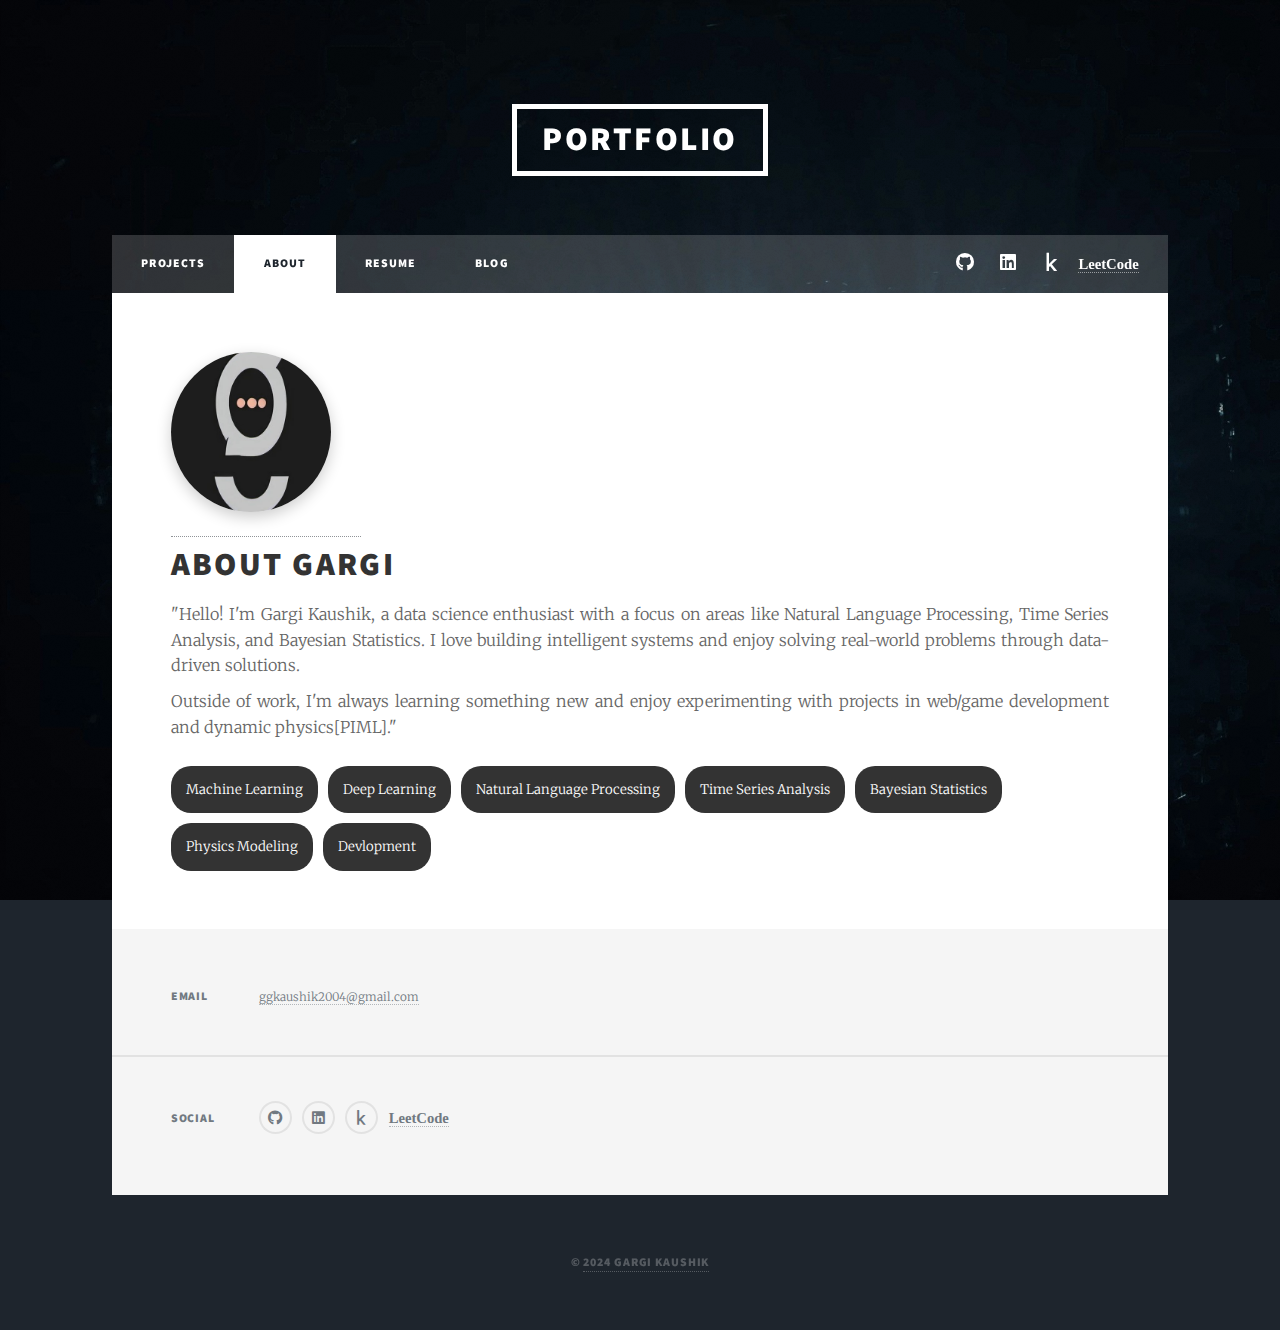
<file: about.html>
<!DOCTYPE HTML>
<html>
<head>
    <title>About - Gargi Kaushik</title>
    <meta charset="utf-8" />
    <meta name="viewport" content="width=device-width, initial-scale=1, user-scalable=no" />
    <link rel="stylesheet" href="assets/css/main.css" />
    <noscript><link rel="stylesheet" href="assets/css/noscript.css" /></noscript>
</head>
<body class="is-preload">
    <div id="wrapper" class="fade-in">
        <!-- Header -->
        <header id="header">

            <a href="index.html" class="small logo">portfolio</a>
        </header>

        <!-- Navigation Menu -->
        <nav id="nav">
            <ul class="links">
                <li><a href="index.html">Projects</a></li>
                <li class="active"><a href="about.html">About</a></li>
                <li><a href="https://drive.google.com/file/d/1LAodfLSKcIcFs1Fi86AxSZterVXi4Gtb/view?usp=sharing" target="_blank">Resume</a></li>
                <li><a href="blog.html">Blog</a></li>
            </ul>
            <ul class="icons">
                <li><a href="https://github.com/igargikaushik" target="_blank" class="icon brands fa-github"><span class="label">Github</span></a></li>
                <li><a href="https://www.linkedin.com/in/igargikaushik/" target="_blank" class="icon brands fa-linkedin"><span class="label">LinkedIn</span></a></li>
                <li><a href="https://www.kaggle.com/ggargik" target="_blank" class="icon brands fa-kaggle"><span class="label">Kaggle</span></a></li>
                <li><a href="https://leetcode.com/u/igargikaushik/" target="_blank" class="fa"><span class="label">LeetCode</span></a></li>
            </ul>
        </nav>

        <!-- Main Content for About Me -->
        <div id="main">

            <section id="about" class="about-section">
                <div class="about-content">
                    <a href="./images/logo.jpg" target="_blank">
                        <img src="./images/logo.jpg" alt="Gargi Kaushik" class="profile-pic">
                    </a>
                    <div class="bio">
                        <h2>About gargi</h2>
                        <p>"Hello! I'm Gargi Kaushik, a data science enthusiast with a focus on areas like Natural Language Processing, Time Series Analysis, and Bayesian Statistics. I love building intelligent systems and enjoy solving real-world problems through data-driven solutions.</p>
                        <p>Outside of work, I'm always learning something new and enjoy experimenting with projects in  web/game development and dynamic physics[PIML]."</p>
                        <ul class="skills">
                            <li>Machine Learning</li>
                            <li>Deep Learning</li>
                            <li>Natural Language Processing</li>
                            <li>Time Series Analysis</li>
                            <li>Bayesian Statistics</li>
                            <li>Physics Modeling</li>
                            <li> Devlopment </li>


                        </ul>
                    </div>
                </div>
            </section>
        </div>

        <!-- Footer -->
        <footer id="footer">
						
            <section class="split contact">
                <section class="alt">
                    
                    <h3>Email</h3>
                    <p><a href="mailto:ggkaushik2004@gmail.com">ggkaushik2004@gmail.com</a></p>
                </section>
                <section>
                    <h3>Social</h3>
                    <ul class="icons alt">
                        <li><a href="https://github.com/igargikaushik" target="_blank" class="icon brands fa-github"><span class="label">Github</span></a></li>
                        <li><a href="https://www.linkedin.com/in/igargikaushik/" target="_blank" class="icon brands fa-linkedin"><span class="label">LinkedIn</span></a></li>
                        <li><a href="https://www.kaggle.com/ggargik" target="_blank" class="icon brands fa-kaggle"><span class="label">Kaggle</span></a></li>
                        <li><a href="https://leetcode.com/u/igargikaushik/" target="_blank" class="fa"><span class="label">LeetCode</span></a></li>
                      </ul>
                </section>
            </section>
        </footer>
        <div id="copyright">
            <ul><li>&copy;</li> <a href="https://www.linkedin.com/in/igargikaushik/ " target="_blank">2024 Gargi Kaushik</a></li></ul>
        </div>
    </div>

    <!-- Scripts -->
    <script src="assets/js/jquery.min.js"></script>
    <script src="assets/js/jquery.scrollex.min.js"></script>
    <script src="assets/js/jquery.scrolly.min.js"></script>
    <script src="assets/js/browser.min.js"></script>
    <script src="assets/js/breakpoints.min.js"></script>
    <script src="assets/js/util.js"></script>
    <script src="assets/js/main.js"></script>
</body>
</html>
</file>
<file: assets/css/main.css>
@import url(fontawesome-all.min.css);
@import url(fontawesome-all.min.css);
@import url("https://fonts.googleapis.com/css?family=Merriweather:300,700,300italic,700italic|Source+Sans+Pro:900");



html, body, div, span, applet, object,
iframe, h1, h2, h3, h4, h5, h6, p, blockquote,
pre, a, abbr, acronym, address, big, cite,
code, del, dfn, em, img, ins, kbd, q, s, samp,
small, strike, strong, sub, sup, tt, var, b,
u, i, center, dl, dt, dd, ol, ul, li, fieldset,
form, label, legend, table, caption, tbody,
tfoot, thead, tr, th, td, article, aside,
canvas, details, embed, figure, figcaption,
footer, header, hgroup, menu, nav, output, ruby,
section, summary, time, mark, audio, video {

	margin: 0;
	padding: 0;
	border: 0;
	font-size: 100%;
	font: inherit;
	vertical-align: baseline;
	}


article, aside, details, figcaption, figure,
footer, header, hgroup, menu, nav, section {
	display: block;}

body {
	line-height: 1;
}

#intro {
    margin-top: 180px; /* Adjust the value as needed */
    padding-top: 20px; /* Optional: Adds padding within the intro */
}

  
  

/*Theme Toggle Button 
#theme-toggle {
	cursor: pointer;
	font-size: 1.5em;
	color: #333; 
	margin-left: auto;
  }
  
  #theme-toggle.dark-mode {
	color: #fff; 
  }
  
.night-mode-featured {
    background-color: black !important;
    color: white !important;
}

.night-mode-regular {
    background-color: black !important;
    color: white !important;
}

.night-mode-regular a, 
.night-mode-featured a {
    color: #00c4cc; 
}

.night-mode-regular a:hover, 
.night-mode-featured a:hover {
    color: #005a99; 
}
/*---------------------*/




/*----------featured project style*/
article.post.featured {
    background-color: white; /* White background */
    padding: 20px; /* Add some padding for spacing */
    border-radius: 10px; /* Rounded corners for a smoother look */
    box-shadow: 0 4px 10px rgba(0, 0, 0, 0.1); /* Subtle shadow for elevation */
}

/* Style for text inside the featured post */
article.post.featured header.major {
    color: #333; /* Darker text for better readability on white background */
}

article.post.featured p {
    color: #555; /* Subtle text color for paragraphs */
}

/*------------------*/



/* About Me Section */
.about-me-section {
    padding: 60px 20px;
    background-color: #f7f9fc;
    display: flex;
    justify-content: center;
}

.about-me-content {
    display: flex;
    flex-direction: column;
    align-items: center;
    max-width: 800px;
    margin: 0 auto;
    text-align: center;
}

.profile-pic {
    width: 160px;
    height: 160px;
    border-radius: 50%;
    margin-bottom: 20px;
    object-fit: cover;
    box-shadow: 0px 5px 15px rgba(0, 0, 0, 0.2);
}

.bio h2 {
    font-size: 2.2em;
    margin-bottom: 15px;
    color: #333;
}

.bio p {
    font-size: 1.1em;
    line-height: 1.6;
    color: #666;
    margin: 10px 0;
}

.skills {
    list-style: none;
    padding: 0;
    display: flex;
    flex-wrap: wrap;
    gap: 10px;
    margin-top: 25px;
}

.skills li {
    background-color: #333;
    color: #fff;
    padding: 8px 15px;
    border-radius: 20px;
    font-size: 0.9em;
    transition: background-color 0.3s ease;
}

.skills li:hover {
    background-color: #555;
}

/* General Styling */
body {
    font-family: Arial, sans-serif;
    color: #333;
    background-color: #f4f4f9;
    margin: 0;
    padding: 0;
}

.main {
    max-width: 900px;
    margin: 0 auto;
    padding: 20px;
}

/* Header Styling */
.site-header {
    text-align: center;
    margin-bottom: 40px;
}

.avatar {
    width: 100px;
    border-radius: 50%;
    margin: 20px 0;
}

.site-title {
    font-size: 2em;
    font-weight: bold;
    color: #333;
}

.site-description {
    font-size: 1.1em;
    color: #333;
    margin-top: 5px;
}

.menu-container {
    margin-top: 15px;
}

.menu-container .menu {
    color: #00c4cc;
    text-decoration: none;
    margin: 0 10px;
    font-weight: 500;
}

.menu-container .menu:hover {
    text-decoration: underline;
}


/* -------------------Blog Post Styling */
.post-container {
    display: grid;
    grid-template-columns: 1fr;
    gap: 30px;
}

.post {
    background-color:black;
    border-radius: 8px;
    box-shadow: 0 4px 10px rgba(0, 0, 0, 0.1);
    overflow: hidden;
    transition: transform 0.3s ease;
}

.post:hover {
    transform: translateY(-5px);
}

.post-title {
    font-size: 1.5em;
    color:lightslategray;
    padding: 15px 20px;
    margin: 0;
}

.post-info {
    font-size: 0.9em;
    color: #777;
    padding: 0 20px;
    display: flex;
    gap: 10px;
}

.post-tag {
    background-color:#555(219, 237, 243);
    color: #00c4cc;
    padding: 3px 8px;
    border-radius: 5px;
}

.post-feature-image {
    width: 100%;
    height: 200px;
    background-size: cover;
    background-position: center;
    border-bottom: 1px solid #ddd;
}

.post-abstract {
    padding: 20px;
    color: #555;
}

.post-abstract p {
    margin: 0;
}

/* Pagination 
.pagination-container .prev-page {
    display: inline-block;
    padding: 12px 20px;
    background-color: #555; 
    color: white; 
    text-align: center;
    text-decoration: none;
    border-radius: 3px;
    font-weight: normal;
    transition: background-color 0.3s ease;
}

.pagination-container .prev-page:hover {
    background-color: #333; 
}*/

/*hashnod style*/
.hashnode-button {
    display: inline-block;
    padding: 12px 24px;
    background-color: transparent; /* Transparent background */
    color: #00c4cc; /* Cyan text color for techy feel */
    text-align: center;
    text-decoration: none;
    border: 2px solid #00c4cc; /* Cyan border */
    border-radius: 50px; /* Rounded button */
    font-weight: bold;
    font-size: 16px;
    letter-spacing: 1px; /* Spacing between letters */
    transition: all 0.3s ease; /* Smooth transition */
}

.hashnode-button:hover {
    background-color: rgba(0, 196, 204, 0.1); /* Slight cyan background on hover */
    color: #fff; /* White text on hover */
    border-color: #00b7cc; /* Slightly lighter cyan border on hover */
}

.hashnode-button:focus {
    outline: none; /* Remove default focus outline */
    box-shadow: 0 0 8px rgba(0, 196, 204, 0.5); /* Cyan glow when focused */
}

.hashnode-button:active {
    transform: scale(0.98); /* Slight shrink effect on click */
    box-shadow: 0 4px 8px rgba(0, 0, 0, 0.2); /* Shadow effect on click */
}




/* Blog Page Background */
.blog-background {
    background-image: url('../../images/bgggg.jpg'); /* Path to your background image */
	background-size: cover; /* Ensures the image fills the entire area */

    background-repeat: no-repeat; /* Prevents the background from repeating */
    background-position: center; /* Centers the background image */
   
    color: white; /* Change text color if needed for contrast */
	

}
/* Footer Styling */
.site-footer {
    text-align: center;
    font-size: 0.9em;
    color: #777;
    margin: 30px 0;
}

.site-footer a {
    color: #18bfef;
    text-decoration:dotted;
}

.site-footer a:hover {
	text-decoration:dotted;

}
body {
    margin: 0;
    padding: 0;
    overflow-x: hidden; /* Prevents horizontal scrolling */
}




/* Responsive Design */
@media (max-width: 768px) {
    .post-container {
        grid-template-columns: 1fr;
    }

    .post-feature-image {
        height: 150px;
    }
}

/* Hashnode Button Styling 
.hashnode-button {
    display: inline-block;
    margin-top: 15px;
    padding: 10px 20px;
    background-color: #18bfef;
    color: #ffffff;
    font-size: 1em;
    font-weight: bold;
    text-decoration: none;
    border-radius: 5px;
    transition: background-color 0.3s ease;
}

.hashnode-button:hover {
    background-color: white;
}*/


/* Responsive adjustments */
@media (min-width: 600px) {
    .about-me-content {
        flex-direction: row;
        align-items: flex-start;
        text-align: left;
    }

    .profile-pic {
        margin-right: 30px;
    }
}
.featured-blog {
    padding: 2em;
    text-align: center;
    background-color: #f5f5f5; /* Light background to make it stand out */
}

.featured-blog .button {
    margin-top: 1em;
    background-color: #18bfef; /* Button color */
    color: #fff;
    padding: 0.5em 1em;
    border-radius: 5px;
    text-decoration: none;
}

/* For additional styling of links within the bio */
.bio a {
    color: #007acc;
    text-decoration: none;
    border-bottom: 1px solid transparent;
    transition: color 0.3s ease, border-bottom 0.3s ease;
}

.bio a:hover {
    color: #005a99;
    border-bottom: 1px solid #005a99;
}


ol, ul {
	list-style: none;
}

blockquote, q {
	quotes: none;
}

	blockquote:before, blockquote:after, q:before, q:after {
		content: '';
		content: none;
	}

table {
	border-collapse: collapse;
	border-spacing: 0;
}

body {
	-webkit-text-size-adjust: none;
}

mark {
	background-color: transparent;
	color: inherit;
}

input::-moz-focus-inner {
	border: 0;
	padding: 0;
}

input, select, textarea {
	-moz-appearance: none;
	-webkit-appearance: none;
	-ms-appearance: none;
	appearance: none;
}

/* Basic */

	@-ms-viewport {
		width: device-width;
	}

	body {
		-ms-overflow-style: scrollbar;
	}

	@media screen and (max-width: 480px) {

		html, body {
			min-width: 320px;
		}

	}

	html {
		box-sizing: border-box;
	}

	*, *:before, *:after {
		box-sizing: inherit;
	}

	body {
		background-color: #1e252d;
	}

		body.is-preload *, body.is-preload *:before, body.is-preload *:after {
			-moz-animation: none !important;
			-webkit-animation: none !important;
			-ms-animation: none !important;
			animation: none !important;
			-moz-transition: none !important;
			-webkit-transition: none !important;
			-ms-transition: none !important;
			transition: none !important;
		}

/* Type */

	html {
		font-size: 16pt;
	}

		@media screen and (max-width: 1680px) {

			html {
				font-size: 12pt;
			}

		}

		@media screen and (max-width: 1280px) {

			html {
				font-size: 11pt;
			}

		}

		@media screen and (max-width: 360px) {

			html {
				font-size: 10pt;
			}

		}

	body {
		color: #212931;
	}

	body, input, select, textarea {
		font-family: "Merriweather", Georgia, serif;
		font-weight: 300;
		font-size: 1rem;
		line-height: 2.375;
	}

	a {
		-moz-transition: color 0.2s ease-in-out, background-color 0.2s ease-in-out, border-color 0.2s ease-in-out, box-shadow 0.2s ease-in-out;
		-webkit-transition: color 0.2s ease-in-out, background-color 0.2s ease-in-out, border-color 0.2s ease-in-out, box-shadow 0.2s ease-in-out;
		-ms-transition: color 0.2s ease-in-out, background-color 0.2s ease-in-out, border-color 0.2s ease-in-out, box-shadow 0.2s ease-in-out;
		transition: color 0.2s ease-in-out, background-color 0.2s ease-in-out, border-color 0.2s ease-in-out, box-shadow 0.2s ease-in-out;
		border-bottom: dotted 1px;
		text-decoration: none;
	}

		a:hover {
			border-bottom-color: transparent;
		}

	strong, b {
		font-weight: 600;
	}

	em, i {
		font-style: italic;
	}

	p {
		text-align: justify;
		margin: 0 0 2rem 0;
	}

	h1, h2, h3, h4, h5, h6 {
		font-family: "Source Sans Pro", Helvetica, sans-serif;
		font-weight: 900;
		line-height: 1.5;
		letter-spacing: 0.075em;
		text-transform: uppercase;
		margin: 0 0 1rem 0;
	}

		h1 a, h2 a, h3 a, h4 a, h5 a, h6 a {
			border-bottom: 0;
			color: inherit;
			text-decoration: none;
		}

	h1 {
		font-size: 4rem;
		line-height: 1.1;
		margin: 0 0 2rem 0;
	}

	h2 {
		font-size: 1.75rem;
		line-height: 1.3;
		margin: 0 0 1.5rem 0;
	}

	h3 {
		font-size: 1.25rem;
		margin: 0 0 1.5rem 0;
	}

	h4 {
		font-size: 1rem;
	}

	h5 {
		font-size: 0.9rem;
	}

	h6 {
		font-size: 0.8rem;
	}

	sub {
		font-size: 0.8rem;
		position: relative;
		top: 0.5rem;
	}

	sup {
		font-size: 0.8rem;
		position: relative;
		top: -0.5rem;
	}

	blockquote {
		border-left: solid 4px;
		font-style: italic;
		margin: 0 0 2rem 0;
		padding: 0.5rem 0 0.5rem 2rem;
	}

	code {
		border: solid 2px;
		font-family: "Courier New", monospace;
		font-size: 0.9rem;
		margin: 0 0.25rem;
		padding: 0.25rem 0.65rem;
	}

	pre {
		-webkit-overflow-scrolling: touch;
		font-family: "Courier New", monospace;
		font-size: 0.9rem;
		margin: 0 0 2rem 0;
	}

		pre code {
			display: block;
			line-height: 1.75;
			padding: 1rem 1.5rem;
			overflow-x: auto;
		}

	hr {
		border: 0;
		border-bottom: solid 2px;
		margin: 3rem 0;
	}

		hr.major {
			margin: 5rem 0;
		}

	.align-left {
		text-align: left;
	}

	.align-center {
		text-align: center;
	}

	.align-right {
		text-align: right;
	}

	input, select, textarea {
		color: #212931;
	}

	a {
		color: #212931;
		border-bottom-color: rgba(33, 41, 49, 0.5);
	}

		a:hover {
			border-bottom-color: transparent;
			color: #18bfef !important;
		}

	strong, b {
		color: #212931;
	}

	h1, h2, h3, h4, h5, h6 {
		color: #212931;
	}

	blockquote {
		border-left-color: #eeeeee;
	}

	code {
		background: rgba(220, 220, 220, 0.25);
		border-color: #eeeeee;
	}

	hr {
		border-bottom-color: #eeeeee;
	}


/* Row */

	.row {
		display: flex;
		flex-wrap: wrap;
		box-sizing: border-box;
		align-items: stretch;
	}

		.row > * {
			box-sizing: border-box;
		}

		.row.gtr-uniform > * > :last-child {
			margin-bottom: 0;
		}

		.row.aln-left {
			justify-content: flex-start;
		}

		.row.aln-center {
			justify-content: center;
		}

		.row.aln-right {
			justify-content: flex-end;
		}

		.row.aln-top {
			align-items: flex-start;
		}

		.row.aln-middle {
			align-items: center;
		}

		.row.aln-bottom {
			align-items: flex-end;
		}

		.row > .imp {
			order: -1;
		}

		.row > .col-1 {
			width: 8.33333%;
		}

		.row > .off-1 {
			margin-left: 8.33333%;
		}

		.row > .col-2 {
			width: 16.66667%;
		}

		.row > .off-2 {
			margin-left: 16.66667%;
		}

		.row > .col-3 {
			width: 25%;
		}

		.row > .off-3 {
			margin-left: 25%;
		}

		.row > .col-4 {
			width: 33.33333%;
		}

		.row > .off-4 {
			margin-left: 33.33333%;
		}

		.row > .col-5 {
			width: 41.66667%;
		}

		.row > .off-5 {
			margin-left: 41.66667%;
		}

		.row > .col-6 {
			width: 50%;
		}

		.row > .off-6 {
			margin-left: 50%;
		}

		.row > .col-7 {
			width: 58.33333%;
		}

		.row > .off-7 {
			margin-left: 58.33333%;
		}

		.row > .col-8 {
			width: 66.66667%;
		}

		.row > .off-8 {
			margin-left: 66.66667%;
		}

		.row > .col-9 {
			width: 75%;
		}

		.row > .off-9 {
			margin-left: 75%;
		}

		.row > .col-10 {
			width: 83.33333%;
		}

		.row > .off-10 {
			margin-left: 83.33333%;
		}

		.row > .col-11 {
			width: 91.66667%;
		}

		.row > .off-11 {
			margin-left: 91.66667%;
		}

		.row > .col-12 {
			width: 100%;
		}

		.row > .off-12 {
			margin-left: 100%;
		}

		.row.gtr-0 {
			margin-top: 0;
			margin-left: 0rem;
		}

			.row.gtr-0 > * {
				padding: 0 0 0 0rem;
			}

			.row.gtr-0.gtr-uniform {
				margin-top: 0rem;
			}

				.row.gtr-0.gtr-uniform > * {
					padding-top: 0rem;
				}

		.row.gtr-25 {
			margin-top: 0;
			margin-left: -0.375rem;
		}

			.row.gtr-25 > * {
				padding: 0 0 0 0.375rem;
			}

			.row.gtr-25.gtr-uniform {
				margin-top: -0.375rem;
			}

				.row.gtr-25.gtr-uniform > * {
					padding-top: 0.375rem;
				}

		.row.gtr-50 {
			margin-top: 0;
			margin-left: -0.75rem;
		}

			.row.gtr-50 > * {
				padding: 0 0 0 0.75rem;
			}

			.row.gtr-50.gtr-uniform {
				margin-top: -0.75rem;
			}

				.row.gtr-50.gtr-uniform > * {
					padding-top: 0.75rem;
				}

		.row {
			margin-top: 0;
			margin-left: -1.5rem;
		}

			.row > * {
				padding: 0 0 0 1.5rem;
			}

			.row.gtr-uniform {
				margin-top: -1.5rem;
			}

				.row.gtr-uniform > * {
					padding-top: 1.5rem;
				}

		.row.gtr-150 {
			margin-top: 0;
			margin-left: -2.25rem;
		}

			.row.gtr-150 > * {
				padding: 0 0 0 2.25rem;
			}

			.row.gtr-150.gtr-uniform {
				margin-top: -2.25rem;
			}

				.row.gtr-150.gtr-uniform > * {
					padding-top: 2.25rem;
				}

		.row.gtr-200 {
			margin-top: 0;
			margin-left: -3rem;
		}

			.row.gtr-200 > * {
				padding: 0 0 0 3rem;
			}

			.row.gtr-200.gtr-uniform {
				margin-top: -3rem;
			}

				.row.gtr-200.gtr-uniform > * {
					padding-top: 3rem;
				}

		@media screen and (max-width: 1680px) {

			.row {
				display: flex;
				flex-wrap: wrap;
				box-sizing: border-box;
				align-items: stretch;
			}

				.row > * {
					box-sizing: border-box;
				}

				.row.gtr-uniform > * > :last-child {
					margin-bottom: 0;
				}

				.row.aln-left {
					justify-content: flex-start;
				}

				.row.aln-center {
					justify-content: center;
				}

				.row.aln-right {
					justify-content: flex-end;
				}

				.row.aln-top {
					align-items: flex-start;
				}

				.row.aln-middle {
					align-items: center;
				}

				.row.aln-bottom {
					align-items: flex-end;
				}

				.row > .imp-xlarge {
					order: -1;
				}

				.row > .col-1-xlarge {
					width: 8.33333%;
				}

				.row > .off-1-xlarge {
					margin-left: 8.33333%;
				}

				.row > .col-2-xlarge {
					width: 16.66667%;
				}

				.row > .off-2-xlarge {
					margin-left: 16.66667%;
				}

				.row > .col-3-xlarge {
					width: 25%;
				}

				.row > .off-3-xlarge {
					margin-left: 25%;
				}

				.row > .col-4-xlarge {
					width: 33.33333%;
				}

				.row > .off-4-xlarge {
					margin-left: 33.33333%;
				}

				.row > .col-5-xlarge {
					width: 41.66667%;
				}

				.row > .off-5-xlarge {
					margin-left: 41.66667%;
				}

				.row > .col-6-xlarge {
					width: 50%;
				}

				.row > .off-6-xlarge {
					margin-left: 50%;
				}

				.row > .col-7-xlarge {
					width: 58.33333%;
				}

				.row > .off-7-xlarge {
					margin-left: 58.33333%;
				}

				.row > .col-8-xlarge {
					width: 66.66667%;
				}

				.row > .off-8-xlarge {
					margin-left: 66.66667%;
				}

				.row > .col-9-xlarge {
					width: 75%;
				}

				.row > .off-9-xlarge {
					margin-left: 75%;
				}

				.row > .col-10-xlarge {
					width: 83.33333%;
				}

				.row > .off-10-xlarge {
					margin-left: 83.33333%;
				}

				.row > .col-11-xlarge {
					width: 91.66667%;
				}

				.row > .off-11-xlarge {
					margin-left: 91.66667%;
				}

				.row > .col-12-xlarge {
					width: 100%;
				}

				.row > .off-12-xlarge {
					margin-left: 100%;
				}

				.row.gtr-0 {
					margin-top: 0;
					margin-left: 0rem;
				}

					.row.gtr-0 > * {
						padding: 0 0 0 0rem;
					}

					.row.gtr-0.gtr-uniform {
						margin-top: 0rem;
					}

						.row.gtr-0.gtr-uniform > * {
							padding-top: 0rem;
						}

				.row.gtr-25 {
					margin-top: 0;
					margin-left: -0.375rem;
				}

					.row.gtr-25 > * {
						padding: 0 0 0 0.375rem;
					}

					.row.gtr-25.gtr-uniform {
						margin-top: -0.375rem;
					}

						.row.gtr-25.gtr-uniform > * {
							padding-top: 0.375rem;
						}

				.row.gtr-50 {
					margin-top: 0;
					margin-left: -0.75rem;
				}

					.row.gtr-50 > * {
						padding: 0 0 0 0.75rem;
					}

					.row.gtr-50.gtr-uniform {
						margin-top: -0.75rem;
					}

						.row.gtr-50.gtr-uniform > * {
							padding-top: 0.75rem;
						}

				.row {
					margin-top: 0;
					margin-left: -1.5rem;
				}

					.row > * {
						padding: 0 0 0 1.5rem;
					}

					.row.gtr-uniform {
						margin-top: -1.5rem;
					}

						.row.gtr-uniform > * {
							padding-top: 1.5rem;
						}

				.row.gtr-150 {
					margin-top: 0;
					margin-left: -2.25rem;
				}

					.row.gtr-150 > * {
						padding: 0 0 0 2.25rem;
					}

					.row.gtr-150.gtr-uniform {
						margin-top: -2.25rem;
					}

						.row.gtr-150.gtr-uniform > * {
							padding-top: 2.25rem;
						}

				.row.gtr-200 {
					margin-top: 0;
					margin-left: -3rem;
				}

					.row.gtr-200 > * {
						padding: 0 0 0 3rem;
					}

					.row.gtr-200.gtr-uniform {
						margin-top: -3rem;
					}

						.row.gtr-200.gtr-uniform > * {
							padding-top: 3rem;
						}

		}

		@media screen and (max-width: 1280px) {

			.row {
				display: flex;
				flex-wrap: wrap;
				box-sizing: border-box;
				align-items: stretch;
			}

				.row > * {
					box-sizing: border-box;
				}

				.row.gtr-uniform > * > :last-child {
					margin-bottom: 0;
				}

				.row.aln-left {
					justify-content: flex-start;
				}

				.row.aln-center {
					justify-content: center;
				}

				.row.aln-right {
					justify-content: flex-end;
				}

				.row.aln-top {
					align-items: flex-start;
				}

				.row.aln-middle {
					align-items: center;
				}

				.row.aln-bottom {
					align-items: flex-end;
				}

				.row > .imp-large {
					order: -1;
				}

				.row > .col-1-large {
					width: 8.33333%;
				}

				.row > .off-1-large {
					margin-left: 8.33333%;
				}

				.row > .col-2-large {
					width: 16.66667%;
				}

				.row > .off-2-large {
					margin-left: 16.66667%;
				}

				.row > .col-3-large {
					width: 25%;
				}

				.row > .off-3-large {
					margin-left: 25%;
				}

				.row > .col-4-large {
					width: 33.33333%;
				}

				.row > .off-4-large {
					margin-left: 33.33333%;
				}

				.row > .col-5-large {
					width: 41.66667%;
				}

				.row > .off-5-large {
					margin-left: 41.66667%;
				}

				.row > .col-6-large {
					width: 50%;
				}

				.row > .off-6-large {
					margin-left: 50%;
				}

				.row > .col-7-large {
					width: 58.33333%;
				}

				.row > .off-7-large {
					margin-left: 58.33333%;
				}

				.row > .col-8-large {
					width: 66.66667%;
				}

				.row > .off-8-large {
					margin-left: 66.66667%;
				}

				.row > .col-9-large {
					width: 75%;
				}

				.row > .off-9-large {
					margin-left: 75%;
				}

				.row > .col-10-large {
					width: 83.33333%;
				}

				.row > .off-10-large {
					margin-left: 83.33333%;
				}

				.row > .col-11-large {
					width: 91.66667%;
				}

				.row > .off-11-large {
					margin-left: 91.66667%;
				}

				.row > .col-12-large {
					width: 100%;
				}

				.row > .off-12-large {
					margin-left: 100%;
				}

				.row.gtr-0 {
					margin-top: 0;
					margin-left: 0rem;
				}

					.row.gtr-0 > * {
						padding: 0 0 0 0rem;
					}

					.row.gtr-0.gtr-uniform {
						margin-top: 0rem;
					}

						.row.gtr-0.gtr-uniform > * {
							padding-top: 0rem;
						}

				.row.gtr-25 {
					margin-top: 0;
					margin-left: -0.375rem;
				}

					.row.gtr-25 > * {
						padding: 0 0 0 0.375rem;
					}

					.row.gtr-25.gtr-uniform {
						margin-top: -0.375rem;
					}

						.row.gtr-25.gtr-uniform > * {
							padding-top: 0.375rem;
						}

				.row.gtr-50 {
					margin-top: 0;
					margin-left: -0.75rem;
				}

					.row.gtr-50 > * {
						padding: 0 0 0 0.75rem;
					}

					.row.gtr-50.gtr-uniform {
						margin-top: -0.75rem;
					}

						.row.gtr-50.gtr-uniform > * {
							padding-top: 0.75rem;
						}

				.row {
					margin-top: 0;
					margin-left: -1.5rem;
				}

					.row > * {
						padding: 0 0 0 1.5rem;
					}

					.row.gtr-uniform {
						margin-top: -1.5rem;
					}

						.row.gtr-uniform > * {
							padding-top: 1.5rem;
						}

				.row.gtr-150 {
					margin-top: 0;
					margin-left: -2.25rem;
				}

					.row.gtr-150 > * {
						padding: 0 0 0 2.25rem;
					}

					.row.gtr-150.gtr-uniform {
						margin-top: -2.25rem;
					}

						.row.gtr-150.gtr-uniform > * {
							padding-top: 2.25rem;
						}

				.row.gtr-200 {
					margin-top: 0;
					margin-left: -3rem;
				}

					.row.gtr-200 > * {
						padding: 0 0 0 3rem;
					}

					.row.gtr-200.gtr-uniform {
						margin-top: -3rem;
					}

						.row.gtr-200.gtr-uniform > * {
							padding-top: 3rem;
						}

		}

		@media screen and (max-width: 980px) {

			.row {
				display: flex;
				flex-wrap: wrap;
				box-sizing: border-box;
				align-items: stretch;
			}

				.row > * {
					box-sizing: border-box;
				}

				.row.gtr-uniform > * > :last-child {
					margin-bottom: 0;
				}

				.row.aln-left {
					justify-content: flex-start;
				}

				.row.aln-center {
					justify-content: center;
				}

				.row.aln-right {
					justify-content: flex-end;
				}

				.row.aln-top {
					align-items: flex-start;
				}

				.row.aln-middle {
					align-items: center;
				}

				.row.aln-bottom {
					align-items: flex-end;
				}

				.row > .imp-medium {
					order: -1;
				}

				.row > .col-1-medium {
					width: 8.33333%;
				}

				.row > .off-1-medium {
					margin-left: 8.33333%;
				}

				.row > .col-2-medium {
					width: 16.66667%;
				}

				.row > .off-2-medium {
					margin-left: 16.66667%;
				}

				.row > .col-3-medium {
					width: 25%;
				}

				.row > .off-3-medium {
					margin-left: 25%;
				}

				.row > .col-4-medium {
					width: 33.33333%;
				}

				.row > .off-4-medium {
					margin-left: 33.33333%;
				}

				.row > .col-5-medium {
					width: 41.66667%;
				}

				.row > .off-5-medium {
					margin-left: 41.66667%;
				}

				.row > .col-6-medium {
					width: 50%;
				}

				.row > .off-6-medium {
					margin-left: 50%;
				}

				.row > .col-7-medium {
					width: 58.33333%;
				}

				.row > .off-7-medium {
					margin-left: 58.33333%;
				}

				.row > .col-8-medium {
					width: 66.66667%;
				}

				.row > .off-8-medium {
					margin-left: 66.66667%;
				}

				.row > .col-9-medium {
					width: 75%;
				}

				.row > .off-9-medium {
					margin-left: 75%;
				}

				.row > .col-10-medium {
					width: 83.33333%;
				}

				.row > .off-10-medium {
					margin-left: 83.33333%;
				}

				.row > .col-11-medium {
					width: 91.66667%;
				}

				.row > .off-11-medium {
					margin-left: 91.66667%;
				}

				.row > .col-12-medium {
					width: 100%;
				}

				.row > .off-12-medium {
					margin-left: 100%;
				}

				.row.gtr-0 {
					margin-top: 0;
					margin-left: 0rem;
				}

					.row.gtr-0 > * {
						padding: 0 0 0 0rem;
					}

					.row.gtr-0.gtr-uniform {
						margin-top: 0rem;
					}

						.row.gtr-0.gtr-uniform > * {
							padding-top: 0rem;
						}

				.row.gtr-25 {
					margin-top: 0;
					margin-left: -0.375rem;
				}

					.row.gtr-25 > * {
						padding: 0 0 0 0.375rem;
					}

					.row.gtr-25.gtr-uniform {
						margin-top: -0.375rem;
					}

						.row.gtr-25.gtr-uniform > * {
							padding-top: 0.375rem;
						}

				.row.gtr-50 {
					margin-top: 0;
					margin-left: -0.75rem;
				}

					.row.gtr-50 > * {
						padding: 0 0 0 0.75rem;
					}

					.row.gtr-50.gtr-uniform {
						margin-top: -0.75rem;
					}

						.row.gtr-50.gtr-uniform > * {
							padding-top: 0.75rem;
						}

				.row {
					margin-top: 0;
					margin-left: -1.5rem;
				}

					.row > * {
						padding: 0 0 0 1.5rem;
					}

					.row.gtr-uniform {
						margin-top: -1.5rem;
					}

						.row.gtr-uniform > * {
							padding-top: 1.5rem;
						}

				.row.gtr-150 {
					margin-top: 0;
					margin-left: -2.25rem;
				}

					.row.gtr-150 > * {
						padding: 0 0 0 2.25rem;
					}

					.row.gtr-150.gtr-uniform {
						margin-top: -2.25rem;
					}

						.row.gtr-150.gtr-uniform > * {
							padding-top: 2.25rem;
						}

				.row.gtr-200 {
					margin-top: 0;
					margin-left: -3rem;
				}

					.row.gtr-200 > * {
						padding: 0 0 0 3rem;
					}

					.row.gtr-200.gtr-uniform {
						margin-top: -3rem;
					}

						.row.gtr-200.gtr-uniform > * {
							padding-top: 3rem;
						}

		}

		@media screen and (max-width: 736px) {

			.row {
				display: flex;
				flex-wrap: wrap;
				box-sizing: border-box;
				align-items: stretch;
			}

				.row > * {
					box-sizing: border-box;
				}

				.row.gtr-uniform > * > :last-child {
					margin-bottom: 0;
				}

				.row.aln-left {
					justify-content: flex-start;
				}

				.row.aln-center {
					justify-content: center;
				}

				.row.aln-right {
					justify-content: flex-end;
				}

				.row.aln-top {
					align-items: flex-start;
				}

				.row.aln-middle {
					align-items: center;
				}

				.row.aln-bottom {
					align-items: flex-end;
				}

				.row > .imp-small {
					order: -1;
				}

				.row > .col-1-small {
					width: 8.33333%;
				}

				.row > .off-1-small {
					margin-left: 8.33333%;
				}

				.row > .col-2-small {
					width: 16.66667%;
				}

				.row > .off-2-small {
					margin-left: 16.66667%;
				}

				.row > .col-3-small {
					width: 25%;
				}

				.row > .off-3-small {
					margin-left: 25%;
				}

				.row > .col-4-small {
					width: 33.33333%;
				}

				.row > .off-4-small {
					margin-left: 33.33333%;
				}

				.row > .col-5-small {
					width: 41.66667%;
				}

				.row > .off-5-small {
					margin-left: 41.66667%;
				}

				.row > .col-6-small {
					width: 50%;
				}

				.row > .off-6-small {
					margin-left: 50%;
				}

				.row > .col-7-small {
					width: 58.33333%;
				}

				.row > .off-7-small {
					margin-left: 58.33333%;
				}

				.row > .col-8-small {
					width: 66.66667%;
				}

				.row > .off-8-small {
					margin-left: 66.66667%;
				}

				.row > .col-9-small {
					width: 75%;
				}

				.row > .off-9-small {
					margin-left: 75%;
				}

				.row > .col-10-small {
					width: 83.33333%;
				}

				.row > .off-10-small {
					margin-left: 83.33333%;
				}

				.row > .col-11-small {
					width: 91.66667%;
				}

				.row > .off-11-small {
					margin-left: 91.66667%;
				}

				.row > .col-12-small {
					width: 100%;
				}

				.row > .off-12-small {
					margin-left: 100%;
				}

				.row.gtr-0 {
					margin-top: 0;
					margin-left: 0rem;
				}

					.row.gtr-0 > * {
						padding: 0 0 0 0rem;
					}

					.row.gtr-0.gtr-uniform {
						margin-top: 0rem;
					}

						.row.gtr-0.gtr-uniform > * {
							padding-top: 0rem;
						}

				.row.gtr-25 {
					margin-top: 0;
					margin-left: -0.375rem;
				}

					.row.gtr-25 > * {
						padding: 0 0 0 0.375rem;
					}

					.row.gtr-25.gtr-uniform {
						margin-top: -0.375rem;
					}

						.row.gtr-25.gtr-uniform > * {
							padding-top: 0.375rem;
						}

				.row.gtr-50 {
					margin-top: 0;
					margin-left: -0.75rem;
				}

					.row.gtr-50 > * {
						padding: 0 0 0 0.75rem;
					}

					.row.gtr-50.gtr-uniform {
						margin-top: -0.75rem;
					}

						.row.gtr-50.gtr-uniform > * {
							padding-top: 0.75rem;
						}

				.row {
					margin-top: 0;
					margin-left: -1.5rem;
				}

					.row > * {
						padding: 0 0 0 1.5rem;
					}

					.row.gtr-uniform {
						margin-top: -1.5rem;
					}

						.row.gtr-uniform > * {
							padding-top: 1.5rem;
						}

				.row.gtr-150 {
					margin-top: 0;
					margin-left: -2.25rem;
				}

					.row.gtr-150 > * {
						padding: 0 0 0 2.25rem;
					}

					.row.gtr-150.gtr-uniform {
						margin-top: -2.25rem;
					}

						.row.gtr-150.gtr-uniform > * {
							padding-top: 2.25rem;
						}

				.row.gtr-200 {
					margin-top: 0;
					margin-left: -3rem;
				}

					.row.gtr-200 > * {
						padding: 0 0 0 3rem;
					}

					.row.gtr-200.gtr-uniform {
						margin-top: -3rem;
					}

						.row.gtr-200.gtr-uniform > * {
							padding-top: 3rem;
						}

		}

		@media screen and (max-width: 480px) {

			.row {
				display: flex;
				flex-wrap: wrap;
				box-sizing: border-box;
				align-items: stretch;
			}

				.row > * {
					box-sizing: border-box;
				}

				.row.gtr-uniform > * > :last-child {
					margin-bottom: 0;
				}

				.row.aln-left {
					justify-content: flex-start;
				}

				.row.aln-center {
					justify-content: center;
				}

				.row.aln-right {
					justify-content: flex-end;
				}

				.row.aln-top {
					align-items: flex-start;
				}

				.row.aln-middle {
					align-items: center;
				}

				.row.aln-bottom {
					align-items: flex-end;
				}

				.row > .imp-xsmall {
					order: -1;
				}

				.row > .col-1-xsmall {
					width: 8.33333%;
				}

				.row > .off-1-xsmall {
					margin-left: 8.33333%;
				}

				.row > .col-2-xsmall {
					width: 16.66667%;
				}

				.row > .off-2-xsmall {
					margin-left: 16.66667%;
				}

				.row > .col-3-xsmall {
					width: 25%;
				}

				.row > .off-3-xsmall {
					margin-left: 25%;
				}

				.row > .col-4-xsmall {
					width: 33.33333%;
				}

				.row > .off-4-xsmall {
					margin-left: 33.33333%;
				}

				.row > .col-5-xsmall {
					width: 41.66667%;
				}

				.row > .off-5-xsmall {
					margin-left: 41.66667%;
				}

				.row > .col-6-xsmall {
					width: 50%;
				}

				.row > .off-6-xsmall {
					margin-left: 50%;
				}

				.row > .col-7-xsmall {
					width: 58.33333%;
				}

				.row > .off-7-xsmall {
					margin-left: 58.33333%;
				}

				.row > .col-8-xsmall {
					width: 66.66667%;
				}

				.row > .off-8-xsmall {
					margin-left: 66.66667%;
				}

				.row > .col-9-xsmall {
					width: 75%;
				}

				.row > .off-9-xsmall {
					margin-left: 75%;
				}

				.row > .col-10-xsmall {
					width: 83.33333%;
				}

				.row > .off-10-xsmall {
					margin-left: 83.33333%;
				}

				.row > .col-11-xsmall {
					width: 91.66667%;
				}

				.row > .off-11-xsmall {
					margin-left: 91.66667%;
				}

				.row > .col-12-xsmall {
					width: 100%;
				}

				.row > .off-12-xsmall {
					margin-left: 100%;
				}

				.row.gtr-0 {
					margin-top: 0;
					margin-left: 0rem;
				}

					.row.gtr-0 > * {
						padding: 0 0 0 0rem;
					}

					.row.gtr-0.gtr-uniform {
						margin-top: 0rem;
					}

						.row.gtr-0.gtr-uniform > * {
							padding-top: 0rem;
						}

				.row.gtr-25 {
					margin-top: 0;
					margin-left: -0.375rem;
				}

					.row.gtr-25 > * {
						padding: 0 0 0 0.375rem;
					}

					.row.gtr-25.gtr-uniform {
						margin-top: -0.375rem;
					}

						.row.gtr-25.gtr-uniform > * {
							padding-top: 0.375rem;
						}

				.row.gtr-50 {
					margin-top: 0;
					margin-left: -0.75rem;
				}

					.row.gtr-50 > * {
						padding: 0 0 0 0.75rem;
					}

					.row.gtr-50.gtr-uniform {
						margin-top: -0.75rem;
					}

						.row.gtr-50.gtr-uniform > * {
							padding-top: 0.75rem;
						}

				.row {
					margin-top: 0;
					margin-left: -1.5rem;
				}

					.row > * {
						padding: 0 0 0 1.5rem;
					}

					.row.gtr-uniform {
						margin-top: -1.5rem;
					}

						.row.gtr-uniform > * {
							padding-top: 1.5rem;
						}

				.row.gtr-150 {
					margin-top: 0;
					margin-left: -2.25rem;
				}

					.row.gtr-150 > * {
						padding: 0 0 0 2.25rem;
					}

					.row.gtr-150.gtr-uniform {
						margin-top: -2.25rem;
					}

						.row.gtr-150.gtr-uniform > * {
							padding-top: 2.25rem;
						}

				.row.gtr-200 {
					margin-top: 0;
					margin-left: -3rem;
				}

					.row.gtr-200 > * {
						padding: 0 0 0 3rem;
					}

					.row.gtr-200.gtr-uniform {
						margin-top: -3rem;
					}

						.row.gtr-200.gtr-uniform > * {
							padding-top: 3rem;
						}

		}

		@media screen and (max-width: 360px) {

			.row {
				display: flex;
				flex-wrap: wrap;
				box-sizing: border-box;
				align-items: stretch;
			}

				.row > * {
					box-sizing: border-box;
				}

				.row.gtr-uniform > * > :last-child {
					margin-bottom: 0;
				}

				.row.aln-left {
					justify-content: flex-start;
				}

				.row.aln-center {
					justify-content: center;
				}

				.row.aln-right {
					justify-content: flex-end;
				}

				.row.aln-top {
					align-items: flex-start;
				}

				.row.aln-middle {
					align-items: center;
				}

				.row.aln-bottom {
					align-items: flex-end;
				}

				.row > .imp-xxsmall {
					order: -1;
				}

				.row > .col-1-xxsmall {
					width: 8.33333%;
				}

				.row > .off-1-xxsmall {
					margin-left: 8.33333%;
				}

				.row > .col-2-xxsmall {
					width: 16.66667%;
				}

				.row > .off-2-xxsmall {
					margin-left: 16.66667%;
				}

				.row > .col-3-xxsmall {
					width: 25%;
				}

				.row > .off-3-xxsmall {
					margin-left: 25%;
				}

				.row > .col-4-xxsmall {
					width: 33.33333%;
				}

				.row > .off-4-xxsmall {
					margin-left: 33.33333%;
				}

				.row > .col-5-xxsmall {
					width: 41.66667%;
				}

				.row > .off-5-xxsmall {
					margin-left: 41.66667%;
				}

				.row > .col-6-xxsmall {
					width: 50%;
				}

				.row > .off-6-xxsmall {
					margin-left: 50%;
				}

				.row > .col-7-xxsmall {
					width: 58.33333%;
				}

				.row > .off-7-xxsmall {
					margin-left: 58.33333%;
				}

				.row > .col-8-xxsmall {
					width: 66.66667%;
				}

				.row > .off-8-xxsmall {
					margin-left: 66.66667%;
				}

				.row > .col-9-xxsmall {
					width: 75%;
				}

				.row > .off-9-xxsmall {
					margin-left: 75%;
				}

				.row > .col-10-xxsmall {
					width: 83.33333%;
				}

				.row > .off-10-xxsmall {
					margin-left: 83.33333%;
				}

				.row > .col-11-xxsmall {
					width: 91.66667%;
				}

				.row > .off-11-xxsmall {
					margin-left: 91.66667%;
				}

				.row > .col-12-xxsmall {
					width: 100%;
				}

				.row > .off-12-xxsmall {
					margin-left: 100%;
				}

				.row.gtr-0 {
					margin-top: 0;
					margin-left: 0rem;
				}

					.row.gtr-0 > * {
						padding: 0 0 0 0rem;
					}

					.row.gtr-0.gtr-uniform {
						margin-top: 0rem;
					}

						.row.gtr-0.gtr-uniform > * {
							padding-top: 0rem;
						}

				.row.gtr-25 {
					margin-top: 0;
					margin-left: -0.375rem;
				}

					.row.gtr-25 > * {
						padding: 0 0 0 0.375rem;
					}

					.row.gtr-25.gtr-uniform {
						margin-top: -0.375rem;
					}

						.row.gtr-25.gtr-uniform > * {
							padding-top: 0.375rem;
						}

				.row.gtr-50 {
					margin-top: 0;
					margin-left: -0.75rem;
				}

					.row.gtr-50 > * {
						padding: 0 0 0 0.75rem;
					}

					.row.gtr-50.gtr-uniform {
						margin-top: -0.75rem;
					}

						.row.gtr-50.gtr-uniform > * {
							padding-top: 0.75rem;
						}

				.row {
					margin-top: 0;
					margin-left: -1.5rem;
				}

					.row > * {
						padding: 0 0 0 1.5rem;
					}

					.row.gtr-uniform {
						margin-top: -1.5rem;
					}

						.row.gtr-uniform > * {
							padding-top: 1.5rem;
						}

				.row.gtr-150 {
					margin-top: 0;
					margin-left: -2.25rem;
				}

					.row.gtr-150 > * {
						padding: 0 0 0 2.25rem;
					}

					.row.gtr-150.gtr-uniform {
						margin-top: -2.25rem;
					}

						.row.gtr-150.gtr-uniform > * {
							padding-top: 2.25rem;
						}

				.row.gtr-200 {
					margin-top: 0;
					margin-left: -3rem;
				}

					.row.gtr-200 > * {
						padding: 0 0 0 3rem;
					}

					.row.gtr-200.gtr-uniform {
						margin-top: -3rem;
					}

						.row.gtr-200.gtr-uniform > * {
							padding-top: 3rem;
						}

		}

/* Box */

	.box {
		border: solid 2px;
		margin-bottom: 2rem;
		padding: 1.5rem;
	}

		.box > :last-child,
		.box > :last-child > :last-child,
		.box > :last-child > :last-child > :last-child {
			margin-bottom: 0;
		}

		.box.alt {
			border: 0;
			border-radius: 0;
			padding: 0;
		}

	.box {
		border-color: #eeeeee;
	}

/* Button */

	input[type="submit"],
	input[type="reset"],
	input[type="button"],
	button,
	.button {
		-moz-appearance: none;
		-webkit-appearance: none;
		-ms-appearance: none;
		appearance: none;
		-moz-transition: background-color 0.2s ease-in-out, box-shadow 0.2s ease-in-out, color 0.2s ease-in-out;
		-webkit-transition: background-color 0.2s ease-in-out, box-shadow 0.2s ease-in-out, color 0.2s ease-in-out;
		-ms-transition: background-color 0.2s ease-in-out, box-shadow 0.2s ease-in-out, color 0.2s ease-in-out;
		transition: background-color 0.2s ease-in-out, box-shadow 0.2s ease-in-out, color 0.2s ease-in-out;
		border: 0;
		border-radius: 0;
		cursor: pointer;
		display: inline-block;
		font-family: "Source Sans Pro", Helvetica, sans-serif;
		font-size: 0.8rem;
		font-weight: 900;
		letter-spacing: 0.075em;
		height: 3rem;
		line-height: 3rem;
		padding: 0 2rem;
		text-align: center;
		text-decoration: none;
		text-transform: uppercase;
		white-space: nowrap;
	}

		input[type="submit"].icon:before,
		input[type="reset"].icon:before,
		input[type="button"].icon:before,
		button.icon:before,
		.button.icon:before {
			margin-right: 0.5rem;
		}

		input[type="submit"].icon.solo,
		input[type="reset"].icon.solo,
		input[type="button"].icon.solo,
		button.icon.solo,
		.button.icon.solo {
			position: relative;
			width: 4rem;
			height: 4rem;
			line-height: 4rem;
			border-radius: 4rem;
			text-indent: 4rem;
			overflow: hidden;
			padding: 0;
			white-space: nowrap;
		}

			input[type="submit"].icon.solo:before,
			input[type="reset"].icon.solo:before,
			input[type="button"].icon.solo:before,
			button.icon.solo:before,
			.button.icon.solo:before {
				position: absolute;
				display: block;
				top: 0;
				left: 0;
				width: inherit;
				height: inherit;
				line-height: inherit;
				font-size: 1.25rem;
				margin-right: 0;
				text-align: center;
				text-indent: 0;
			}

		input[type="submit"].fit,
		input[type="reset"].fit,
		input[type="button"].fit,
		button.fit,
		.button.fit {
			width: 100%;
		}

		input[type="submit"].small,
		input[type="reset"].small,
		input[type="button"].small,
		button.small,
		.button.small {
			font-size: 0.7rem;
			height: 2.5rem;
			line-height: 2.5rem;
			padding: 0 1.5rem;
		}

		input[type="submit"].large,
		input[type="reset"].large,
		input[type="button"].large,
		button.large,
		.button.large {
			font-size: 0.9rem;
			height: 3.5rem;
			line-height: 3.5rem;
			padding: 0 2.75rem;
		}

		@media screen and (max-width: 980px) {

			input[type="submit"],
			input[type="reset"],
			input[type="button"],
			button,
			.button {
				font-size: 0.9rem;
				height: 3.25rem;
				line-height: 3.25rem;
			}

				input[type="submit"].large,
				input[type="reset"].large,
				input[type="button"].large,
				button.large,
				.button.large {
					font-size: 1rem;
					height: 3.75rem;
					line-height: 3.75rem;
				}

		}

		input[type="submit"].disabled, input[type="submit"]:disabled,
		input[type="reset"].disabled,
		input[type="reset"]:disabled,
		input[type="button"].disabled,
		input[type="button"]:disabled,
		button.disabled,
		button:disabled,
		.button.disabled,
		.button:disabled {
			pointer-events: none;
			opacity: 0.25;
		}

	input[type="submit"],
	input[type="reset"],
	input[type="button"],
	button,
	.button {
		background-color: transparent;
		box-shadow: inset 0 0 0 2px #212931;
		color: #212931 !important;
	}

		input[type="submit"]:hover,
		input[type="reset"]:hover,
		input[type="button"]:hover,
		button:hover,
		.button:hover {
			box-shadow: inset 0 0 0 2px #18bfef;
			color: #18bfef !important;
		}

		input[type="submit"].primary,
		input[type="reset"].primary,
		input[type="button"].primary,
		button.primary,
		.button.primary {
			background-color: #212931;
			box-shadow: none;
			color: #ffffff !important;
		}

			input[type="submit"].primary:hover,
			input[type="reset"].primary:hover,
			input[type="button"].primary:hover,
			button.primary:hover,
			.button.primary:hover {
				background-color: #18bfef;
			}

/* Form */

	form {
		margin: 0 0 2rem 0;
	}

		form > :last-child {
			margin-bottom: 0;
		}

		form > .fields {
			display: -moz-flex;
			display: -webkit-flex;
			display: -ms-flex;
			display: flex;
			-moz-flex-wrap: wrap;
			-webkit-flex-wrap: wrap;
			-ms-flex-wrap: wrap;
			flex-wrap: wrap;
			width: calc(100% + 3rem);
			margin: -1.5rem 0 2rem -1.5rem;
		}

			form > .fields > .field {
				-moz-flex-grow: 0;
				-webkit-flex-grow: 0;
				-ms-flex-grow: 0;
				flex-grow: 0;
				-moz-flex-shrink: 0;
				-webkit-flex-shrink: 0;
				-ms-flex-shrink: 0;
				flex-shrink: 0;
				padding: 1.5rem 0 0 1.5rem;
				width: calc(100% - 1.5rem);
			}

				form > .fields > .field.half {
					width: calc(50% - 0.75rem);
				}

				form > .fields > .field.third {
					width: calc(100%/3 - 0.5rem);
				}

				form > .fields > .field.quarter {
					width: calc(25% - 0.375rem);
				}

		@media screen and (max-width: 480px) {

			form > .fields {
				width: calc(100% + 3rem);
				margin: -1.5rem 0 2rem -1.5rem;
			}

				form > .fields > .field {
					padding: 1.5rem 0 0 1.5rem;
					width: calc(100% - 1.5rem);
				}

					form > .fields > .field.half {
						width: calc(100% - 1.5rem);
					}

					form > .fields > .field.third {
						width: calc(100% - 1.5rem);
					}

					form > .fields > .field.quarter {
						width: calc(100% - 1.5rem);
					}

		}

	label {
		display: block;
		font-family: "Source Sans Pro", Helvetica, sans-serif;
		font-weight: 900;
		line-height: 1.5;
		letter-spacing: 0.075em;
		font-size: 0.8rem;
		text-transform: uppercase;
		margin: 0 0 0.75rem 0;
	}

		@media screen and (max-width: 980px) {

			label {
				font-size: 0.9rem;
			}

		}

	input[type="text"],
	input[type="password"],
	input[type="email"],
	select,
	textarea {
		-moz-appearance: none;
		-webkit-appearance: none;
		-ms-appearance: none;
		appearance: none;
		background: transparent;
		border-radius: 0;
		border: solid 2px;
		color: inherit;
		display: block;
		outline: 0;
		padding: 0 1rem;
		text-decoration: none;
		width: 100%;
	}

		input[type="text"]:invalid,
		input[type="password"]:invalid,
		input[type="email"]:invalid,
		select:invalid,
		textarea:invalid {
			box-shadow: none;
		}

	select {
		background-size: 1.25rem;
		background-repeat: no-repeat;
		background-position: calc(100% - 1rem) center;
		height: 3rem;
		padding-right: 3rem;
		text-overflow: ellipsis;
	}

		select:focus::-ms-value {
			background-color: transparent;
		}

		select::-ms-expand {
			display: none;
		}

	input[type="text"],
	input[type="password"],
	input[type="email"],
	select {
		height: 3rem;
	}

	textarea {
		padding: 0.75rem 1rem;
	}

	input[type="checkbox"],
	input[type="radio"] {
		-moz-appearance: none;
		-webkit-appearance: none;
		-ms-appearance: none;
		appearance: none;
		display: block;
		float: left;
		margin-right: -2rem;
		opacity: 0;
		width: 1rem;
		z-index: -1;
	}

		input[type="checkbox"] + label,
		input[type="radio"] + label {
			text-decoration: none;
			cursor: pointer;
			display: inline-block;
			font-size: 1rem;
			letter-spacing: 0;
			font-family: "Merriweather", Georgia, serif;
			text-transform: none;
			font-weight: 300;
			padding-left: 2.8rem;
			padding-right: 1rem;
			position: relative;
		}

			input[type="checkbox"] + label:before,
			input[type="radio"] + label:before {
				-moz-osx-font-smoothing: grayscale;
				-webkit-font-smoothing: antialiased;
				display: inline-block;
				font-style: normal;
				font-variant: normal;
				text-rendering: auto;
				line-height: 1;
				text-transform: none !important;
				font-family: 'Font Awesome 5 Free';
				font-weight: 900;
			}

			input[type="checkbox"] + label:before,
			input[type="radio"] + label:before {
				border-radius: 0;
				border: solid 2px;
				content: '';
				display: inline-block;
				font-size: 0.8rem;
				height: 1.8rem;
				left: 0;
				line-height: 1.65rem;
				position: absolute;
				text-align: center;
				top: -0.125rem;
				width: 1.8rem;
			}

		input[type="checkbox"]:checked + label:before,
		input[type="radio"]:checked + label:before {
			content: '\f00c';
		}

	input[type="checkbox"] + label:before {
		border-radius: 0;
	}

	input[type="radio"] + label:before {
		border-radius: 100%;
	}

	::-webkit-input-placeholder {
		opacity: 1.0;
	}

	:-moz-placeholder {
		opacity: 1.0;
	}

	::-moz-placeholder {
		opacity: 1.0;
	}

	:-ms-input-placeholder {
		opacity: 1.0;
	}

	label {
		color: #212931;
	}

	input[type="text"],
	input[type="password"],
	input[type="email"],
	select,
	textarea {
		border-color: #eeeeee;
	}

		input[type="text"]:focus,
		input[type="password"]:focus,
		input[type="email"]:focus,
		select:focus,
		textarea:focus {
			border-color: #18bfef;
		}

	select {
		background-image: url("data:image/svg+xml;charset=utf8,%3Csvg xmlns='http://www.w3.org/2000/svg' width='40' height='40' preserveAspectRatio='none' viewBox='0 0 40 40'%3E%3Cpath d='M9.4,12.3l10.4,10.4l10.4-10.4c0.2-0.2,0.5-0.4,0.9-0.4c0.3,0,0.6,0.1,0.9,0.4l3.3,3.3c0.2,0.2,0.4,0.5,0.4,0.9 c0,0.4-0.1,0.6-0.4,0.9L20.7,31.9c-0.2,0.2-0.5,0.4-0.9,0.4c-0.3,0-0.6-0.1-0.9-0.4L4.3,17.3c-0.2-0.2-0.4-0.5-0.4-0.9 c0-0.4,0.1-0.6,0.4-0.9l3.3-3.3c0.2-0.2,0.5-0.4,0.9-0.4S9.1,12.1,9.4,12.3z' fill='%23eeeeee' /%3E%3C/svg%3E");
	}

		select option {
			background-color: #ffffff;
			color: #212931;
		}

	.select-wrapper:before {
		color: #eeeeee;
	}

	input[type="checkbox"] + label,
	input[type="radio"] + label {
		color: #212931;
	}

		input[type="checkbox"] + label:before,
		input[type="radio"] + label:before {
			border-color: #eeeeee;
		}

	input[type="checkbox"]:checked + label:before,
	input[type="radio"]:checked + label:before {
		background-color: #212931;
		border-color: #212931;
		color: #ffffff;
	}

	input[type="checkbox"]:focus + label:before,
	input[type="radio"]:focus + label:before {
		border-color: #18bfef;
	}

	::-webkit-input-placeholder {
		color: #909498 !important;
	}

	:-moz-placeholder {
		color: #909498 !important;
	}

	::-moz-placeholder {
		color: #909498 !important;
	}

	:-ms-input-placeholder {
		color: #909498 !important;
	}

	.formerize-placeholder {
		color: #909498 !important;
	}

/* Icon */

	.icon {
		text-decoration: none;
		border-bottom: none;
		position: relative;
	}

		.icon:before {
			-moz-osx-font-smoothing: grayscale;
			-webkit-font-smoothing: antialiased;
			display: inline-block;
			font-style: normal;
			font-variant: normal;
			text-rendering: auto;
			line-height: 1;
			text-transform: none !important;
			font-family: 'Font Awesome 5 Free';
			font-weight: 400;
		}

		.icon > .label {
			display: none;
		}

		.icon:before {
			line-height: inherit;
		}

		.icon.solid:before {
			font-weight: 900;
		}

		.icon.brands:before {
			font-family: 'Font Awesome 5 Brands';
		}

/* Image */

	.image {
		border: 0;
		display: inline-block;
		position: relative;
	}

		.image img {
			display: block;
		}

		.image.left, .image.right {
			max-width: 40%;
		}

			.image.left img, .image.right img {
				width: 100%;
			}

		.image.left {
			float: left;
			margin: 0 2rem 2rem 0;
			top: 0.75rem;
		}

		.image.right {
			float: right;
			margin: 0 0 2rem 2rem;
			top: 0.75rem;
		}

		.image.fit {
			display: block;
			margin: 2.5rem 0;
			width: 100%;
		}

			.image.fit:first-child {
				margin-top: 0;
			}

			.image.fit img {
				width: 100%;
			}

		.image.main {
			display: block;
			margin: 4rem 0;
			width: 100%;
		}

			.image.main:first-child {
				margin-top: 0;
			}

			.image.main img {
				width: 100%;
			}

		@media screen and (max-width: 736px) {

			.image.fit {
				margin: 2rem 0;
			}

			.image.main {
				margin: 2rem 0;
			}

		}

	a.image {
		overflow: hidden;
	}

		a.image img {
			-moz-transition: -moz-transform 0.2s ease-out;
			-webkit-transition: -webkit-transform 0.2s ease-out;
			-ms-transition: -ms-transform 0.2s ease-out;
			transition: transform 0.2s ease-out;
		}

		a.image:hover img {
			-moz-transform: scale(1.05);
			-webkit-transform: scale(1.05);
			-ms-transform: scale(1.05);
			transform: scale(1.05);
		}

/* Actions */

	ul.actions {
		display: -moz-flex;
		display: -webkit-flex;
		display: -ms-flex;
		display: flex;
		cursor: default;
		list-style: none;
		margin-left: -1rem;
		padding-left: 0;
	}

		ul.actions li {
			padding: 0 0 0 1rem;
			vertical-align: middle;
		}

		ul.actions.special {
			-moz-justify-content: center;
			-webkit-justify-content: center;
			-ms-justify-content: center;
			justify-content: center;
			width: 100%;
			margin-left: 0;
		}

			ul.actions.special li:first-child {
				padding-left: 0;
			}

		ul.actions.stacked {
			-moz-flex-direction: column;
			-webkit-flex-direction: column;
			-ms-flex-direction: column;
			flex-direction: column;
			margin-left: 0;
		}

			ul.actions.stacked li {
				padding: 1.3rem 0 0 0;
			}

				ul.actions.stacked li:first-child {
					padding-top: 0;
				}

		ul.actions.fit {
			width: calc(100% + 1rem);
		}

			ul.actions.fit li {
				-moz-flex-grow: 1;
				-webkit-flex-grow: 1;
				-ms-flex-grow: 1;
				flex-grow: 1;
				-moz-flex-shrink: 1;
				-webkit-flex-shrink: 1;
				-ms-flex-shrink: 1;
				flex-shrink: 1;
				width: 100%;
			}

				ul.actions.fit li > * {
					width: 100%;
				}

			ul.actions.fit.stacked {
				width: 100%;
			}

		@media screen and (max-width: 480px) {

			ul.actions:not(.fixed) {
				-moz-flex-direction: column;
				-webkit-flex-direction: column;
				-ms-flex-direction: column;
				flex-direction: column;
				margin-left: 0;
				width: 100% !important;
			}

				ul.actions:not(.fixed) li {
					-moz-flex-grow: 1;
					-webkit-flex-grow: 1;
					-ms-flex-grow: 1;
					flex-grow: 1;
					-moz-flex-shrink: 1;
					-webkit-flex-shrink: 1;
					-ms-flex-shrink: 1;
					flex-shrink: 1;
					padding: 1rem 0 0 0;
					text-align: center;
					width: 100%;
				}

					ul.actions:not(.fixed) li > * {
						width: 100%;
					}

					ul.actions:not(.fixed) li:first-child {
						padding-top: 0;
					}

					ul.actions:not(.fixed) li input[type="submit"],
					ul.actions:not(.fixed) li input[type="reset"],
					ul.actions:not(.fixed) li input[type="button"],
					ul.actions:not(.fixed) li button,
					ul.actions:not(.fixed) li .button {
						width: 100%;
					}

						ul.actions:not(.fixed) li input[type="submit"].icon:before,
						ul.actions:not(.fixed) li input[type="reset"].icon:before,
						ul.actions:not(.fixed) li input[type="button"].icon:before,
						ul.actions:not(.fixed) li button.icon:before,
						ul.actions:not(.fixed) li .button.icon:before {
							margin-left: -0.5rem;
						}

		}

/* Icons */

	ul.icons {
		cursor: default;
		list-style: none;
		padding-left: 0;
	}

		ul.icons li {
			display: inline-block;
			padding: 0 0.5rem 0 0;
			vertical-align: middle;
		}

			ul.icons li:last-child {
				padding-right: 0;
			}

			ul.icons li .icon:before {
				width: 2.25rem;
				height: 2.25rem;
				line-height: 2.25rem;
				display: inline-block;
				text-align: center;
				border-radius: 100%;
				font-size: 1.25rem;
			}

		ul.icons.alt li .icon:before {
			-moz-transition: color 0.2s ease-in-out, background-color 0.2s ease-in-out, border-color 0.2s ease-in-out, box-shadow 0.2s ease-in-out;
			-webkit-transition: color 0.2s ease-in-out, background-color 0.2s ease-in-out, border-color 0.2s ease-in-out, box-shadow 0.2s ease-in-out;
			-ms-transition: color 0.2s ease-in-out, background-color 0.2s ease-in-out, border-color 0.2s ease-in-out, box-shadow 0.2s ease-in-out;
			transition: color 0.2s ease-in-out, background-color 0.2s ease-in-out, border-color 0.2s ease-in-out, box-shadow 0.2s ease-in-out;
			font-size: 1rem;
		}

/* List */

	ol {
		list-style: decimal;
		margin: 0 0 2rem 0;
		padding-left: 1.25rem;
	}

		ol li {
			padding-left: 0.25rem;
		}

	ul {
		list-style: disc;
		margin: 0 0 2rem 0;
		padding-left: 1rem;
	}

		ul li {
			padding-left: 0.5rem;
		}

		ul.divided {
			list-style: none;
			padding-left: 0;
		}

			ul.divided li {
				border-top: solid 1px;
				padding: 0.5rem 0;
			}

				ul.divided li:first-child {
					border-top: 0;
					padding-top: 0;
				}

	dl {
		margin: 0 0 2rem 0;
	}

		dl dt {
			display: block;
			font-weight: 600;
			margin: 0 0 1rem 0;
		}

		dl dd {
			margin-left: 2rem;
		}

	ul.divided li {
		border-top-color: #eeeeee;
	}

	ul.icons li a.icon:hover:before {
		color: #18bfef;
	}

	ul.icons.alt li .icon:before {
		box-shadow: inset 0 0 0 2px #eeeeee;
	}

	ul.icons.alt li a.icon:hover:before {
		box-shadow: inset 0 0 0 2px #18bfef;
	}

/* Section/Article */

	section.special, article.special {
		text-align: center;
	}

	header {
		cursor: default;
	}

		header > .date {
			display: block;
			font-size: 0.8rem;
			height: 1;
			margin: 0 0 1rem 0;
			position: relative;
		}

		header > p {
			font-style: italic;
		}

		header > h1 + p {
			font-size: 1.1rem;
			margin-top: -0.5rem;
			line-height: 2;
		}

		header > h2 + p {
			font-size: 1rem;
			margin-top: -0.75rem;
		}

		header > h3 + p {
			font-size: 0.9rem;
			margin-top: -0.75rem;
		}

		header > h4 + p {
			font-size: 0.8rem;
			margin-top: -0.75rem;
		}

		header.major {
			margin: 0 0 4rem 0;
			text-align: center;
		}

			header.major > :last-child {
				margin-bottom: 0;
			}

			header.major > p {
				margin-top: 0;
				text-align: center;
			}

			header.major > .date {
				font-size: 1rem;
				margin: 0 0 4rem 0;
			}

				header.major > .date:before, header.major > .date:after {
					content: '';
					display: block;
					position: absolute;
					top: 50%;
					width: calc(50% - 6rem);
					border-top: solid 2px;
				}

				header.major > .date:before {
					left: 0;
				}

				header.major > .date:after {
					right: 0;
				}

		@media screen and (max-width: 980px) {

			header br {
				display: none;
			}

		}

		@media screen and (max-width: 736px) {

			header.major {
				margin: 0 0 2rem 0;
			}

		}

	header.major .date:before, header.major .date:after {
		border-top-color: #eeeeee;
	}

/* Table */

	.table-wrapper {
		-webkit-overflow-scrolling: touch;
		overflow-x: auto;
	}

	table {
		margin: 0 0 2rem 0;
		width: 100%;
	}

		table tbody tr {
			border: solid 1px;
			border-left: 0;
			border-right: 0;
		}

		table td {
			padding: 0.75rem 0.75rem;
		}

		table th {
			font-family: "Source Sans Pro", Helvetica, sans-serif;
			font-size: 0.8rem;
			font-weight: 900;
			letter-spacing: 0.075em;
			line-height: 1.5;
			padding: 0 0.75rem 0.75rem 0.75rem;
			text-align: left;
			text-transform: uppercase;
		}

			@media screen and (max-width: 980px) {

				table th {
					font-size: 0.9rem;
				}

			}

		table thead {
			border-bottom: solid 2px;
		}

		table tfoot {
			border-top: solid 2px;
		}

		table.alt {
			border-collapse: separate;
		}

			table.alt tbody tr td {
				border: solid 1px;
				border-left-width: 0;
				border-top-width: 0;
			}

				table.alt tbody tr td:first-child {
					border-left-width: 1px;
				}

			table.alt tbody tr:first-child td {
				border-top-width: 1px;
			}

			table.alt thead {
				border-bottom: 0;
			}

			table.alt tfoot {
				border-top: 0;
			}

	table tbody tr {
		border-color: #eeeeee;
	}

		table tbody tr:nth-child(2n + 1) {
			background-color: rgba(220, 220, 220, 0.25);
		}

	table th {
		color: #212931;
	}

	table thead {
		border-bottom-color: #eeeeee;
	}

	table tfoot {
		border-top-color: #eeeeee;
	}

	table.alt tbody tr td {
		border-color: #eeeeee;
	}

/* Pagination */

	.pagination {
		display: -moz-inline-flex;
		display: -webkit-inline-flex;
		display: -ms-inline-flex;
		display: inline-flex;
		-moz-user-select: none;
		-webkit-user-select: none;
		-ms-user-select: none;
		user-select: none;
		cursor: default;
		list-style: none;
		margin: 0 0 2rem 2px;
		padding: 0;
	}

		.pagination a, .pagination span {
			-moz-transition: background-color 0.2s ease-in-out, border-color 0.2s ease-in-out, box-shadow 0.2s ease-in-out, color 0.2s ease-in-out;
			-webkit-transition: background-color 0.2s ease-in-out, border-color 0.2s ease-in-out, box-shadow 0.2s ease-in-out, color 0.2s ease-in-out;
			-ms-transition: background-color 0.2s ease-in-out, border-color 0.2s ease-in-out, box-shadow 0.2s ease-in-out, color 0.2s ease-in-out;
			transition: background-color 0.2s ease-in-out, border-color 0.2s ease-in-out, box-shadow 0.2s ease-in-out, color 0.2s ease-in-out;
			border: solid 2px;
			display: inline-block;
			font-family: "Source Sans Pro", Helvetica, sans-serif;
			font-size: 0.8rem;
			font-weight: 900;
			height: 3rem;
			letter-spacing: 0.075em;
			line-height: calc(3rem - 4px);
			margin-left: -2px;
			min-width: 3rem;
			position: relative;
			text-align: center;
			text-decoration: none;
			text-transform: uppercase;
		}

		.pagination .next, .pagination .previous {
			text-decoration: none;
			padding: 0 1.75rem;
		}

			.pagination .next:before, .pagination .previous:before {
				-moz-osx-font-smoothing: grayscale;
				-webkit-font-smoothing: antialiased;
				display: inline-block;
				font-style: normal;
				font-variant: normal;
				text-rendering: auto;
				line-height: 1;
				text-transform: none !important;
				font-family: 'Font Awesome 5 Free';
				font-weight: 900;
			}

			.pagination .next:before, .pagination .previous:before {
				display: inline-block;
				color: inherit !important;
				line-height: inherit;
			}

		.pagination .previous:before {
			content: '\f104';
			margin-right: 0.9375em;
		}

		.pagination .next:before {
			content: '\f105';
			float: right;
			margin-left: 0.9375em;
		}

		@media screen and (max-width: 980px) {

			.pagination a, .pagination span {
				font-size: 0.9rem;
			}

		}

		@media screen and (max-width: 480px) {

			.pagination .page, .pagination .extra {
				display: none;
			}

		}

	.pagination a, .pagination span {
		border-color: #eeeeee;
	}

	.pagination a {
		color: #212931 !important;
	}

		.pagination a:hover {
			color: #18bfef !important;
			border-color: #18bfef;
			z-index: 1;
		}

			.pagination a:hover + a,
			.pagination a:hover + span {
				border-left-color: #18bfef;
			}

		.pagination a.active {
			background-color: #eeeeee;
		}

	.pagination span {
		color: #eeeeee;
	}

/* Wrapper */

	#wrapper {
		-moz-transition: opacity 0.5s ease;
		-webkit-transition: opacity 0.5s ease;
		-ms-transition: opacity 0.5s ease;
		transition: opacity 0.5s ease;
		position: relative;
		z-index: 1;
		overflow: hidden;
	}

		#wrapper > .bg {
			position: absolute;
			top: 0;
			left: 0;
			width: 100%;
			height: 100%;
			background-color: #212931;
			background-image: url("../../images/overlay.png"), linear-gradient(0deg, rgba(0, 0, 0, 0.1), rgba(0, 0, 0, 0.1)), url("../../images/bg.jpg");
			background-size: auto,								auto,														100% auto;
			background-position: center,								center,														top center;
			background-repeat: repeat,								no-repeat,													no-repeat;
			background-attachment: scroll,								scroll,														scroll;
			z-index: -1;
		}

			#wrapper > .bg.fixed {
				position: fixed;
				width: 100vw;
				height: 100vh;
			}

		#wrapper.fade-in:before {
			pointer-events: none;
			-moz-transition: opacity 1s ease-in-out;
			-webkit-transition: opacity 1s ease-in-out;
			-ms-transition: opacity 1s ease-in-out;
			transition: opacity 1s ease-in-out;
			-moz-transition-delay: 0.75s;
			-webkit-transition-delay: 0.75s;
			-ms-transition-delay: 0.75s;
			transition-delay: 0.75s;
			background: #1e252d;
			content: '';
			display: block;
			height: 100%;
			left: 0;
			opacity: 0;
			position: fixed;
			top: 0;
			width: 100%;
		}

		body.is-preload #wrapper.fade-in:before {
			opacity: 1;
		}

		@media screen and (orientation: portrait) {

			#wrapper > .bg {
				background-size: auto,								auto,														auto 175%;
			}

		}

/* Intro */

	#intro {
		color: #ffffff;
		padding: 8rem 4rem 6rem 4rem ;
		-moz-align-items: center;
		-webkit-align-items: center;
		-ms-align-items: center;
		align-items: center;
		display: -moz-flex;
		display: -webkit-flex;
		display: -ms-flex;
		display: flex;
		-moz-flex-direction: column;
		-webkit-flex-direction: column;
		-ms-flex-direction: column;
		flex-direction: column;
		-moz-justify-content: -moz-flex-end;
		-webkit-justify-content: -webkit-flex-end;
		-ms-justify-content: -ms-flex-end;
		justify-content: flex-end;
		-moz-transition: opacity 1s ease, -moz-transform 1s ease;
		-webkit-transition: opacity 1s ease, -webkit-transform 1s ease;
		-ms-transition: opacity 1s ease, -ms-transform 1s ease;
		transition: opacity 1s ease, transform 1s ease;
		position: relative;
		cursor: default;
		text-align: center;
		z-index: 1;
		min-height: 100vh;
	}

		#intro input, #intro select, #intro textarea {
			color: #ffffff;
		}

		#intro a {
			color: #ffffff;
			border-bottom-color: rgba(255, 255, 255, 0.5);
		}

			#intro a:hover {
				border-bottom-color: transparent;
				color: #18bfef !important;
			}

		#intro strong, #intro b {
			color: #ffffff;
		}

		#intro h1, #intro h2, #intro h3, #intro h4, #intro h5, #intro h6 {
			color: #ffffff;
		}

		#intro blockquote {
			border-left-color: #ffffff;
		}

		#intro code {
			background: rgba(255, 255, 255, 0.075);
			border-color: #ffffff;
		}

		#intro hr {
			border-bottom-color: #ffffff;
		}

		#intro input[type="submit"],
		#intro input[type="reset"],
		#intro input[type="button"],
		#intro button,
		#intro .button {
			background-color: transparent;
			box-shadow: inset 0 0 0 2px #ffffff;
			color: #ffffff !important;
		}

			#intro input[type="submit"]:hover,
			#intro input[type="reset"]:hover,
			#intro input[type="button"]:hover,
			#intro button:hover,
			#intro .button:hover {
				box-shadow: inset 0 0 0 2px #18bfef;
				color: #18bfef !important;
			}

			#intro input[type="submit"].primary,
			#intro input[type="reset"].primary,
			#intro input[type="button"].primary,
			#intro button.primary,
			#intro .button.primary {
				background-color: #ffffff;
				box-shadow: none;
				color: #1e252d !important;
			}

				#intro input[type="submit"].primary:hover,
				#intro input[type="reset"].primary:hover,
				#intro input[type="button"].primary:hover,
				#intro button.primary:hover,
				#intro .button.primary:hover {
					background-color: #18bfef;
				}

		#intro h1 {
			font-size: 5rem;
			line-height: 1;
		}

		#intro p {
			font-size: 1.25rem;
			font-style: italic;
			margin-top: -0.25rem;
			text-align: center;
		}

		#intro + #header {
			margin-top: -20rem;
		}

			#intro + #header .logo {
				-moz-transform: translateY(2rem);
				-webkit-transform: translateY(2rem);
				-ms-transform: translateY(2rem);
				transform: translateY(2rem);
				opacity: 0;
				visibility: hidden;
			}

		#intro.hidden {
			pointer-events: none;
			-moz-transform: translateY(2rem);
			-webkit-transform: translateY(2rem);
			-ms-transform: translateY(2rem);
			transform: translateY(2rem);
			-moz-transition: opacity 0.5s ease, -moz-transform 0.5s ease, visibility 0.5s;
			-webkit-transition: opacity 0.5s ease, -webkit-transform 0.5s ease, visibility 0.5s;
			-ms-transition: opacity 0.5s ease, -ms-transform 0.5s ease, visibility 0.5s;
			transition: opacity 0.5s ease, transform 0.5s ease, visibility 0.5s;
			opacity: 0;
			visibility: hidden;
		}

			#intro.hidden + #header .logo {
				-moz-transform: translateY(0);
				-webkit-transform: translateY(0);
				-ms-transform: translateY(0);
				transform: translateY(0);
				opacity: 1;
				visibility: visible;
			}

		body.is-preload #intro {
			-moz-transform: translateY(2rem);
			-webkit-transform: translateY(2rem);
			-ms-transform: translateY(2rem);
			transform: translateY(2rem);
			opacity: 0;
		}

			body.is-preload #intro:not(.hidden) + #header + #nav {
				-moz-transform: translateY(4rem);
				-webkit-transform: translateY(4rem);
				-ms-transform: translateY(4rem);
				transform: translateY(4rem);
				opacity: 0;
			}

		@media screen and (max-width: 980px) {

			#intro {
				padding: 4rem 4rem 2rem 4rem ;
				min-height: 90vh;
			}

				#intro p br {
					display: none;
				}

				#intro + #header {
					margin-top: -14rem;
				}

		}

		@media screen and (max-width: 736px) {

			#intro {
				padding: 3rem 2rem 1rem 2rem ;
				min-height: 80vh;
			}

				#intro h1 {
					font-size: 3.25rem;
					line-height: 1.1;
					margin-bottom: 1rem;
				}

				#intro p {
					font-size: 1rem;
					margin-top: 0rem;
				}

				#intro .actions {
					display: none;
				}

		}

/* Header */

	#header {
		color: #ffffff;
		-moz-align-items: center;
		-webkit-align-items: center;
		-ms-align-items: center;
		align-items: center;
		display: -moz-flex;
		display: -webkit-flex;
		display: -ms-flex;
		display: flex;
		-moz-flex-direction: column;
		-webkit-flex-direction: column;
		-ms-flex-direction: column;
		flex-direction: column;
		-moz-justify-content: -moz-flex-end;
		-webkit-justify-content: -webkit-flex-end;
		-ms-justify-content: -ms-flex-end;
		justify-content: flex-end;
		pointer-events: none;
		-moz-user-select: none;
		-webkit-user-select: none;
		-ms-user-select: none;
		user-select: none;
		height: 20rem;
		padding-bottom: 8rem;
		position: relative;
		text-align: center;
		z-index: 2;
	}

		#header input, #header select, #header textarea {
			color: #ffffff;
		}

		#header a {
			color: #ffffff;
			border-bottom-color: rgba(255, 255, 255, 0.5);
		}

			#header a:hover {
				border-bottom-color: transparent;
				color: #18bfef !important;
			}

		#header strong, #header b {
			color: #ffffff;
		}

		#header h1, #header h2, #header h3, #header h4, #header h5, #header h6 {
			color: #ffffff;
		}

		#header blockquote {
			border-left-color: #ffffff;
		}

		#header code {
			background: rgba(255, 255, 255, 0.075);
			border-color: #ffffff;
		}

		#header hr {
			border-bottom-color: #ffffff;
		}

		#header .logo {
			-moz-transition: border-color 0.2s ease-in-out, color 0.2s ease-in-out, opacity 0.5s ease, -moz-transform 0.5s ease, visibility 0.5s;
			-webkit-transition: border-color 0.2s ease-in-out, color 0.2s ease-in-out, opacity 0.5s ease, -webkit-transform 0.5s ease, visibility 0.5s;
			-ms-transition: border-color 0.2s ease-in-out, color 0.2s ease-in-out, opacity 0.5s ease, -ms-transform 0.5s ease, visibility 0.5s;
			transition: border-color 0.2s ease-in-out, color 0.2s ease-in-out, opacity 0.5s ease, transform 0.5s ease, visibility 0.5s;
			pointer-events: auto;
			border-style: solid;
			border-color: #ffffff;
			border-width: 5px !important;
			font-family: "Source Sans Pro", Helvetica, sans-serif;
			font-size: 2.25rem;
			font-weight: 900;
			letter-spacing: 0.075em;
			line-height: 1;
			padding: 1rem 1.75rem;
			text-transform: uppercase;
			visibility: visible;
		}

			#header .logo:hover {
				border-color: #18bfef !important;
				color: #18bfef !important;
			}

		@media screen and (max-width: 980px) {

			#header {
				height: 14rem;
				padding-bottom: 4rem;
			}

		}

		@media screen and (max-width: 736px) {

			#header {
				padding-bottom: 3rem;
			}

				#header .logo {
					font-size: 1.75rem;
					border-width: 3px !important;
				}

		}

/* Nav */

	#nav {
		color: #ffffff;
		display: -moz-flex;
		display: -webkit-flex;
		display: -ms-flex;
		display: flex;
		-moz-transition: -moz-transform 1s ease, opacity 1s ease;
		-webkit-transition: -webkit-transform 1s ease, opacity 1s ease;
		-ms-transition: -ms-transform 1s ease, opacity 1s ease;
		transition: transform 1s ease, opacity 1s ease;
		background: rgba(255, 255, 255, 0.175);
		height: 4rem;
		line-height: 4rem;
		margin: -4rem auto 0 auto;
		overflow: hidden;
		padding: 0 2rem 0 0;
		position: relative;
		width: calc(100% - 4rem);
		max-width: 72rem;
		z-index: 2;
	}

		#nav ul.divided li {
			border-top-color: #ffffff;
		}

		#nav ul.icons li a.icon:hover:before {
			color: #18bfef;
		}

		#nav ul.icons.alt li .icon:before {
			box-shadow: inset 0 0 0 2px #ffffff;
		}

		#nav ul.icons.alt li a.icon:hover:before {
			box-shadow: inset 0 0 0 2px #18bfef;
		}

		#nav input, #nav select, #nav textarea {
			color: #ffffff;
		}

		#nav a {
			color: #ffffff;
			border-bottom-color: rgba(255, 255, 255, 0.5);
		}

			#nav a:hover {
				border-bottom-color: transparent;
				color: #18bfef !important;
			}

		#nav strong, #nav b {
			color: #ffffff;
		}

		#nav h1, #nav h2, #nav h3, #nav h4, #nav h5, #nav h6 {
			color: #ffffff;
		}

		#nav blockquote {
			border-left-color: #ffffff;
		}

		#nav code {
			background: rgba(255, 255, 255, 0.075);
			border-color: #ffffff;
		}

		#nav hr {
			border-bottom-color: #ffffff;
		}

		#nav ul.links {
			display: -moz-flex;
			display: -webkit-flex;
			display: -ms-flex;
			display: flex;
			-moz-flex-grow: 1;
			-webkit-flex-grow: 1;
			-ms-flex-grow: 1;
			flex-grow: 1;
			-moz-flex-shrink: 1;
			-webkit-flex-shrink: 1;
			-ms-flex-shrink: 1;
			flex-shrink: 1;
			font-family: "Source Sans Pro", Helvetica, sans-serif;
			font-weight: 900;
			letter-spacing: 0.075em;
			list-style: none;
			margin-bottom: 0;
			padding-left: 0;
			text-transform: uppercase;
		}

			#nav ul.links li {
				display: block;
				padding-left: 0;
			}

				#nav ul.links li a {
					-moz-transition: background-color 0.2s ease-in-out, color 0.2s ease-in-out;
					-webkit-transition: background-color 0.2s ease-in-out, color 0.2s ease-in-out;
					-ms-transition: background-color 0.2s ease-in-out, color 0.2s ease-in-out;
					transition: background-color 0.2s ease-in-out, color 0.2s ease-in-out;
					display: block;
					font-size: 0.8rem;
					outline: none;
					padding: 0 2rem;
				}

					#nav ul.links li a:hover {
						color: inherit !important;
						background-color: rgba(255, 255, 255, 0.1);
					}

				#nav ul.links li.active {
					background-color: #ffffff;
				}

					#nav ul.links li.active a {
						color: #1e252d;
					}

						#nav ul.links li.active a:hover {
							color: #18bfef !important;
						}

		#nav ul.icons {
			-moz-flex-grow: 0;
			-webkit-flex-grow: 0;
			-ms-flex-grow: 0;
			flex-grow: 0;
			-moz-flex-shrink: 0;
			-webkit-flex-shrink: 0;
			-ms-flex-shrink: 0;
			flex-shrink: 0;
			margin-bottom: 0;
		}

		@media screen and (max-width: 980px) {

			#nav {
				display: none;
			}

		}

/* Main */

	#main {
		background-color: #ffffff;
		position: relative;
		margin: 0 auto;
		width: calc(100% - 4rem);
		max-width: 72rem;
		z-index: 2;
	}

		#main > * {
			padding: 4rem 4rem 2rem 4rem ;
			border-top: solid 2px #eeeeee;
			margin: 0;
		}

			#main > *:first-child {
				border-top: 0;
			}

		#main > footer {
			text-align: center;
		}

		#main > .post {
			padding: 8rem 8rem 6rem 8rem ;
		}

			#main > .post header.major > .date {
				margin-top: -2rem;
			}

			#main > .post header.major > h1, #main > .post header.major h2 {
				font-size: 4rem;
				line-height: 1.1;
				margin: 0 0 2rem 0;
			}

			#main > .post.featured {
				text-align: center;
			}

			@media screen and (max-width: 1280px) {

				#main > .post {
					padding: 6rem 4rem 4rem 4rem ;
				}

			}

			@media screen and (max-width: 736px) {

				#main > .post {
					padding: 4rem 2rem 2rem 2rem ;
				}

					#main > .post header.major > .date {
						margin-top: -1rem;
						margin-bottom: 2rem;
					}

					#main > .post header.major > h1, #main > .post header.major h2 {
						font-size: 2.5rem;
						line-height: 1.2;
						margin: 0 0 1.5rem 0;
					}

			}

		#main > .posts {
			display: -moz-flex;
			display: -webkit-flex;
			display: -ms-flex;
			display: flex;
			-moz-flex-wrap: wrap;
			-webkit-flex-wrap: wrap;
			-ms-flex-wrap: wrap;
			flex-wrap: wrap;
			-moz-align-items: -moz-stretch;
			-webkit-align-items: -webkit-stretch;
			-ms-align-items: -ms-stretch;
			align-items: stretch;
			text-align: center;
			width: 100%;
			padding: 0;
		}

			#main > .posts > * {
				-moz-flex-shrink: 1;
				-webkit-flex-shrink: 1;
				-ms-flex-shrink: 1;
				flex-shrink: 1;
				-moz-flex-grow: 0;
				-webkit-flex-grow: 0;
				-ms-flex-grow: 0;
				flex-grow: 0;
			}

			#main > .posts > * {
				width: 50%;
			}

			#main > .posts > * {
				padding: 4rem;
				width: 50%;
			}

			#main > .posts > article {
				border-color: #eeeeee;
				border-left-width: 2px;
				border-style: solid;
				border-top-width: 2px;
				text-align: center;
			}

				#main > .posts > article > :last-child {
					margin-bottom: 0;
				}

				#main > .posts > article:nth-child(2n - 1) {
					border-left-width: 0;
				}

				#main > .posts > article:nth-child(-n + 2) {
					border-top-width: 0;
				}

			@media screen and (max-width: 980px) {

				#main > .posts > * {
					width: 50%;
				}

				#main > .posts > * {
					padding: 2.5rem;
					width: 50%;
				}

			}

			@media screen and (max-width: 736px) {

				#main > .posts > * {
					width: 100%;
				}

				#main > .posts > * {
					padding: 2rem;
					width: 100%;
				}

				#main > .posts > article:nth-child(2n - 1) {
					border-left-width: 2px;
				}

				#main > .posts > article:nth-child(-n + 2) {
					border-top-width: 2px;
				}

				#main > .posts > article:nth-child(n) {
					border-left-width: 0;
				}

				#main > .posts > article:nth-child(-n + 1) {
					border-top-width: 0;
				}

				#main > .posts > article .image {
					max-width: 25rem;
					margin-left: auto;
					margin-right: auto;
				}

			}

		@media screen and (max-width: 736px) {

			#main > * {
				padding: 2rem 2rem 0.1rem 2rem ;
			}

		}

		@media screen and (max-width: 480px) {

			#main {
				width: 100%;
			}

		}

/* Footer */

	#footer {
		color: #717981;
		display: -moz-flex;
		display: -webkit-flex;
		display: -ms-flex;
		display: flex;
		background-color: #f5f5f5;
		color: #909498;
		cursor: default;
		position: relative;
		margin: 0 auto;
		width: calc(100% - 4rem);
		max-width: 72rem;
		z-index: 2;
	}

		#footer input, #footer select, #footer textarea {
			color: #717981;
		}

		#footer a {
			color: #717981;
			border-bottom-color: rgba(113, 121, 129, 0.5);
		}

			#footer a:hover {
				border-bottom-color: transparent;
				color: #18bfef !important;
			}

		#footer strong, #footer b {
			color: #717981;
		}

		#footer h1, #footer h2, #footer h3, #footer h4, #footer h5, #footer h6 {
			color: #717981;
		}

		#footer blockquote {
			border-left-color: #e2e2e2;
		}

		#footer code {
			background: rgba(220, 220, 220, 0.5);
			border-color: #e2e2e2;
		}

		#footer hr {
			border-bottom-color: #e2e2e2;
		}

		#footer .box {
			border-color: #e2e2e2;
		}

		#footer input[type="submit"],
		#footer input[type="reset"],
		#footer input[type="button"],
		#footer button,
		#footer .button {
			background-color: transparent;
			box-shadow: inset 0 0 0 2px #717981;
			color: #717981 !important;
		}

			#footer input[type="submit"]:hover,
			#footer input[type="reset"]:hover,
			#footer input[type="button"]:hover,
			#footer button:hover,
			#footer .button:hover {
				box-shadow: inset 0 0 0 2px #18bfef;
				color: #18bfef !important;
			}

			#footer input[type="submit"].primary,
			#footer input[type="reset"].primary,
			#footer input[type="button"].primary,
			#footer button.primary,
			#footer .button.primary {
				background-color: #717981;
				box-shadow: none;
				color: #f5f5f5 !important;
			}

				#footer input[type="submit"].primary:hover,
				#footer input[type="reset"].primary:hover,
				#footer input[type="button"].primary:hover,
				#footer button.primary:hover,
				#footer .button.primary:hover {
					background-color: #18bfef;
				}

		#footer label {
			color: #717981;
		}

		#footer input[type="text"],
		#footer input[type="password"],
		#footer input[type="email"],
		#footer select,
		#footer textarea {
			border-color: #e2e2e2;
		}

			#footer input[type="text"]:focus,
			#footer input[type="password"]:focus,
			#footer input[type="email"]:focus,
			#footer select:focus,
			#footer textarea:focus {
				border-color: #18bfef;
			}

		#footer select {
			background-image: url("data:image/svg+xml;charset=utf8,%3Csvg xmlns='http://www.w3.org/2000/svg' width='40' height='40' preserveAspectRatio='none' viewBox='0 0 40 40'%3E%3Cpath d='M9.4,12.3l10.4,10.4l10.4-10.4c0.2-0.2,0.5-0.4,0.9-0.4c0.3,0,0.6,0.1,0.9,0.4l3.3,3.3c0.2,0.2,0.4,0.5,0.4,0.9 c0,0.4-0.1,0.6-0.4,0.9L20.7,31.9c-0.2,0.2-0.5,0.4-0.9,0.4c-0.3,0-0.6-0.1-0.9-0.4L4.3,17.3c-0.2-0.2-0.4-0.5-0.4-0.9 c0-0.4,0.1-0.6,0.4-0.9l3.3-3.3c0.2-0.2,0.5-0.4,0.9-0.4S9.1,12.1,9.4,12.3z' fill='%23e2e2e2' /%3E%3C/svg%3E");
		}

			#footer select option {
				background-color: #f5f5f5;
				color: #717981;
			}

		#footer .select-wrapper:before {
			color: #e2e2e2;
		}

		#footer input[type="checkbox"] + label,
		#footer input[type="radio"] + label {
			color: #717981;
		}

			#footer input[type="checkbox"] + label:before,
			#footer input[type="radio"] + label:before {
				border-color: #e2e2e2;
			}

		#footer input[type="checkbox"]:checked + label:before,
		#footer input[type="radio"]:checked + label:before {
			background-color: #717981;
			border-color: #717981;
			color: #f5f5f5;
		}

		#footer input[type="checkbox"]:focus + label:before,
		#footer input[type="radio"]:focus + label:before {
			border-color: #18bfef;
		}

		#footer ::-webkit-input-placeholder {
			color: #b3b7bb !important;
		}

		#footer :-moz-placeholder {
			color: #b3b7bb !important;
		}

		#footer ::-moz-placeholder {
			color: #b3b7bb !important;
		}

		#footer :-ms-input-placeholder {
			color: #b3b7bb !important;
		}

		#footer .formerize-placeholder {
			color: #b3b7bb !important;
		}

		#footer ul.divided li {
			border-top-color: #e2e2e2;
		}

		#footer ul.icons li a.icon:hover:before {
			color: #18bfef;
		}

		#footer ul.icons.alt li .icon:before {
			box-shadow: inset 0 0 0 2px #e2e2e2;
		}

		#footer ul.icons.alt li a.icon:hover:before {
			box-shadow: inset 0 0 0 2px #18bfef;
		}

		#footer header.major .date:before, #footer header.major .date:after {
			border-top-color: #e2e2e2;
		}

		#footer table tbody tr {
			border-color: #e2e2e2;
		}

			#footer table tbody tr:nth-child(2n + 1) {
				background-color: rgba(220, 220, 220, 0.5);
			}

		#footer table th {
			color: #717981;
		}

		#footer table thead {
			border-bottom-color: #e2e2e2;
		}

		#footer table tfoot {
			border-top-color: #e2e2e2;
		}

		#footer table.alt tbody tr td {
			border-color: #e2e2e2;
		}

		#footer .pagination a, #footer .pagination span {
			border-color: #e2e2e2;
		}

		#footer .pagination a {
			color: #717981 !important;
		}

			#footer .pagination a:hover {
				color: #18bfef !important;
				border-color: #18bfef;
				z-index: 1;
			}

				#footer .pagination a:hover + a,
				#footer .pagination a:hover + span {
					border-left-color: #18bfef;
				}

			#footer .pagination a.active {
				background-color: #e2e2e2;
			}

		#footer .pagination span {
			color: #e2e2e2;
		}

		#footer > section {
			-moz-flex-basis: 50%;
			-webkit-flex-basis: 50%;
			-ms-flex-basis: 50%;
			flex-basis: 50%;
			-moz-flex-grow: 1;
			-webkit-flex-grow: 1;
			-ms-flex-grow: 1;
			flex-grow: 1;
			-moz-flex-shrink: 1;
			-webkit-flex-shrink: 1;
			-ms-flex-shrink: 1;
			flex-shrink: 1;
			padding: 4rem 4rem 2rem 4rem ;
			border-left: solid 2px #e2e2e2;
		}

			#footer > section:first-child {
				border-left: 0;
			}

			#footer > section.split {
				display: -moz-flex;
				display: -webkit-flex;
				display: -ms-flex;
				display: flex;
				-moz-flex-direction: column;
				-webkit-flex-direction: column;
				-ms-flex-direction: column;
				flex-direction: column;
				padding: 0;
			}

				#footer > section.split > section {
					padding: 3rem 4rem 1rem 4rem ;
					border-top: solid 2px #e2e2e2;
				}

					#footer > section.split > section:first-child {
						padding: 5rem 4rem 1rem 4rem ;
						border-top: 0;
					}

					#footer > section.split > section:last-child {
						padding: 3rem 4rem 3rem 4rem ;
					}

				#footer > section.split.contact > section {
					display: -moz-flex;
					display: -webkit-flex;
					display: -ms-flex;
					display: flex;
					-moz-align-items: center;
					-webkit-align-items: center;
					-ms-align-items: center;
					align-items: center;
					padding: 3.15rem 4rem;
				}

					#footer > section.split.contact > section > * {
						margin-bottom: 0;
					}

					#footer > section.split.contact > section > :first-child {
						-moz-flex-shrink: 0;
						-webkit-flex-shrink: 0;
						-ms-flex-shrink: 0;
						flex-shrink: 0;
						-moz-flex-grow: 0;
						-webkit-flex-grow: 0;
						-ms-flex-grow: 0;
						flex-grow: 0;
						width: 6rem;
					}

					#footer > section.split.contact > section > :last-child {
						-moz-flex-shrink: 1;
						-webkit-flex-shrink: 1;
						-ms-flex-shrink: 1;
						flex-shrink: 1;
						-moz-flex-grow: 1;
						-webkit-flex-grow: 1;
						-ms-flex-grow: 1;
						flex-grow: 1;
					}

					#footer > section.split.contact > section:first-child {
						padding: 4rem 4rem 3rem 4rem;
					}

					#footer > section.split.contact > section:last-child {
						padding: 3rem 4rem 4rem 4rem;
					}

					#footer > section.split.contact > section.alt {
						-moz-align-items: -moz-flex-start;
						-webkit-align-items: -webkit-flex-start;
						-ms-align-items: -ms-flex-start;
						align-items: flex-start;
					}

						#footer > section.split.contact > section.alt > :last-child {
							margin-top: -0.325rem;
						}

		#footer form label,
		#footer h3,
		#footer p {
			font-size: 0.8rem;
		}

		@media screen and (max-width: 980px) {

			#footer {
				display: block;
			}

				#footer > section {
					border-top: solid 2px #e2e2e2;
				}

					#footer > section:first-child {
						border-top: 0;
					}

					#footer > section.split > section {
						padding: 4rem 4rem 2rem 4rem ;
					}

						#footer > section.split > section:first-child {
							padding: 4rem 4rem 2rem 4rem ;
						}

						#footer > section.split > section:last-child {
							padding: 4rem 4rem 2rem 4rem ;
						}

					#footer > section.split.contact > section {
						padding: 4rem;
					}

						#footer > section.split.contact > section:first-child {
							padding: 4rem;
						}

						#footer > section.split.contact > section:last-child {
							padding: 4rem;
						}

				#footer form label,
				#footer h3,
				#footer p {
					font-size: 0.9rem;
				}

		}

		@media screen and (max-width: 736px) {

			#footer > section {
				padding: 2rem 2rem 0.1rem 2rem ;
			}

				#footer > section.split > section {
					padding: 2rem 2rem 0.1rem 2rem ;
				}

					#footer > section.split > section:first-child {
						padding: 2rem 2rem 0.1rem 2rem ;
					}

					#footer > section.split > section:last-child {
						padding: 2rem 2rem 0.1rem 2rem ;
					}

				#footer > section.split.contact > section {
					padding: 2rem;
				}

					#footer > section.split.contact > section:first-child {
						padding: 2rem;
					}

					#footer > section.split.contact > section:last-child {
						padding: 2rem;
					}

		}

		@media screen and (max-width: 480px) {

			#footer {
				width: 100%;
			}

		}

	#copyright {
		color: #ffffff;
		position: relative;
		color: rgba(255, 255, 255, 0.25);
		cursor: default;
		font-family: "Source Sans Pro", Helvetica, sans-serif;
		font-size: 0.8rem;
		font-weight: 900;
		letter-spacing: 0.075em;
		line-height: 1.5;
		text-align: center;
		text-transform: uppercase;
		margin: 4rem auto 8rem auto;
		width: calc(100% - 4rem);
		max-width: 72rem;
		z-index: 2;
	}

		#copyright input, #copyright select, #copyright textarea {
			color: #ffffff;
		}

		#copyright a {
			color: #ffffff;
			border-bottom-color: rgba(255, 255, 255, 0.5);
		}

			#copyright a:hover {
				border-bottom-color: transparent;
				color: #18bfef !important;
			}

		#copyright strong, #copyright b {
			color: #ffffff;
		}

		#copyright h1, #copyright h2, #copyright h3, #copyright h4, #copyright h5, #copyright h6 {
			color: #ffffff;
		}

		#copyright blockquote {
			border-left-color: #ffffff;
		}

		#copyright code {
			background: rgba(255, 255, 255, 0.075);
			border-color: #ffffff;
		}

		#copyright hr {
			border-bottom-color: #ffffff;
		}

		#copyright a {
			color: inherit;
			border-bottom-color: inherit;
		}

		#copyright ul {
			list-style: none;
			margin: 0;
			padding-left: 0;
		}

			#copyright ul li {
				border-left: solid 2px;
				display: inline-block;
				line-height: 1;
				margin-left: 1rem;
				padding-left: 1rem;
			}

				#copyright ul li:first-child {
					border-left: 0;
					margin-left: 0;
					padding-left: 0;
				}

		@media screen and (max-width: 1280px) {

			#copyright {
				margin: 4rem auto;
			}

		}

		@media screen and (max-width: 480px) {

			#copyright ul li {
				border-left: 0;
				margin: 1rem 0 0 0;
				padding-left: 0;
				display: block;
			}

				#copyright ul li:first-child {
					margin-top: 0;
				}

		}

/* Nav Panel */

	#navPanelToggle {
		text-decoration: none;
		-moz-transition: color 0.2s ease-in-out, background-color 0.2s ease-in-out, box-shadow 0.2s ease-in-out;
		-webkit-transition: color 0.2s ease-in-out, background-color 0.2s ease-in-out, box-shadow 0.2s ease-in-out;
		-ms-transition: color 0.2s ease-in-out, background-color 0.2s ease-in-out, box-shadow 0.2s ease-in-out;
		transition: color 0.2s ease-in-out, background-color 0.2s ease-in-out, box-shadow 0.2s ease-in-out;
		display: none;
		position: fixed;
		top: 0.75rem;
		right: 0.75rem;
		border: 0;
		color: #ffffff;
		font-family: "Source Sans Pro", Helvetica, sans-serif;
		font-size: 0.9rem;
		font-weight: 900;
		letter-spacing: 0.075em;
		padding: 0.375rem 1.25rem;
		text-transform: uppercase;
		z-index: 10001;
	}

		#navPanelToggle:before {
			-moz-osx-font-smoothing: grayscale;
			-webkit-font-smoothing: antialiased;
			display: inline-block;
			font-style: normal;
			font-variant: normal;
			text-rendering: auto;
			line-height: 1;
			text-transform: none !important;
			font-family: 'Font Awesome 5 Free';
			font-weight: 900;
		}

		#navPanelToggle:before {
			content: '\f0c9';
			margin-right: 0.5rem;
		}

		#navPanelToggle.alt {
			background-color: rgba(255, 255, 255, 0.875);
			box-shadow: 0 0.125rem 0.75rem 0 rgba(30, 37, 45, 0.25);
			color: #212931;
		}

			#navPanelToggle.alt:hover {
				background-color: #ffffff;
			}

		@media screen and (max-width: 980px) {

			#navPanelToggle {
				display: block;
			}

		}

		@media screen and (max-width: 736px) {

			#navPanelToggle {
				font-size: 0.8rem;
				padding: 0.25rem 1rem;
			}

		}

	#navPanel {
		-moz-transform: translateX(20rem);
		-webkit-transform: translateX(20rem);
		-ms-transform: translateX(20rem);
		transform: translateX(20rem);
		-moz-transition: -moz-transform 0.5s ease, box-shadow 0.5s ease, visibility 0.5s;
		-webkit-transition: -webkit-transform 0.5s ease, box-shadow 0.5s ease, visibility 0.5s;
		-ms-transition: -ms-transform 0.5s ease, box-shadow 0.5s ease, visibility 0.5s;
		transition: transform 0.5s ease, box-shadow 0.5s ease, visibility 0.5s;
		display: none;
		-webkit-overflow-scrolling: touch;
		background: #ffffff;
		box-shadow: none;
		color: #212931;
		height: 100%;
		max-width: 80%;
		overflow-y: auto;
		padding: 3rem 2rem;
		position: fixed;
		right: 0;
		top: 0;
		visibility: hidden;
		width: 20rem;
		z-index: 10002;
	}

		#navPanel .links {
			list-style: none;
			padding-left: 0;
		}

			#navPanel .links li {
				border-top: solid 2px #eeeeee;
			}

				#navPanel .links li a {
					border-bottom: 0;
					display: block;
					font-family: "Source Sans Pro", Helvetica, sans-serif;
					font-size: 0.9rem;
					font-size: 0.9rem;
					font-weight: 900;
					letter-spacing: 0.075em;
					padding: 0.75rem 0;
					text-transform: uppercase;
				}

				#navPanel .links li:first-child {
					border-top: 0;
				}

		#navPanel .close {
			text-decoration: none;
			-moz-transition: color 0.2s ease-in-out;
			-webkit-transition: color 0.2s ease-in-out;
			-ms-transition: color 0.2s ease-in-out;
			transition: color 0.2s ease-in-out;
			-webkit-tap-highlight-color: rgba(0, 0, 0, 0);
			border: 0;
			color: #909498;
			cursor: pointer;
			display: block;
			height: 3.25rem;
			line-height: 3.25rem;
			padding-right: 1.25rem;
			position: absolute;
			right: 0;
			text-align: right;
			top: 0;
			vertical-align: middle;
			width: 7rem;
		}

			#navPanel .close:before {
				-moz-osx-font-smoothing: grayscale;
				-webkit-font-smoothing: antialiased;
				display: inline-block;
				font-style: normal;
				font-variant: normal;
				text-rendering: auto;
				line-height: 1;
				text-transform: none !important;
				font-family: 'Font Awesome 5 Free';
				font-weight: 900;
			}

			#navPanel .close:before {
				content: '\f00d';
				font-size: 1.25rem;
			}

			#navPanel .close:hover {
				color: #212931;
			}

			@media screen and (max-width: 736px) {

				#navPanel .close {
					height: 4rem;
					line-height: 4rem;
				}

			}

		@media screen and (max-width: 980px) {

			#navPanel {
				display: block;
			}

		}

		@media screen and (max-width: 736px) {

			#navPanel {
				padding: 2.5rem 1.75rem;
			}

		}

	@media screen and (max-width: 980px) {

		body.is-navPanel-visible #wrapper {
			opacity: 0.5;
		}

		body.is-navPanel-visible #navPanel {
			-moz-transform: translateX(0);
			-webkit-transform: translateX(0);
			-ms-transform: translateX(0);
			transform: translateX(0);
			box-shadow: 0 0 1.5rem 0 rgba(0, 0, 0, 0.2);
			visibility: visible;
		}

	}
</file>
<file: assets/css/noscript.css>
@import url(font-awesome.min.css);



	#wrapper {
		background-color: #212931;
		background-image: url("../../images/overlay.png"), linear-gradient(0deg, rgba(0, 0, 0, 0.1), rgba(0, 0, 0, 0.1)), url("../../images/bg.jpg");
		background-size: auto,								auto,														100% auto;
		background-position: center,								center,														top center;
		background-repeat: repeat,								no-repeat,													no-repeat;
		background-attachment: fixed,								fixed,														fixed;
	}

		#wrapper.fade-in:before {
			display: none;
		}


	body.is-preload #intro {
		opacity: 1;
	}

		body.is-preload #intro:not(.hidden) + #header + #nav {
			-moz-transform: none;
			-webkit-transform: none;
			-ms-transform: none;
			transform: none;
			opacity: 1;
		}
</file>
